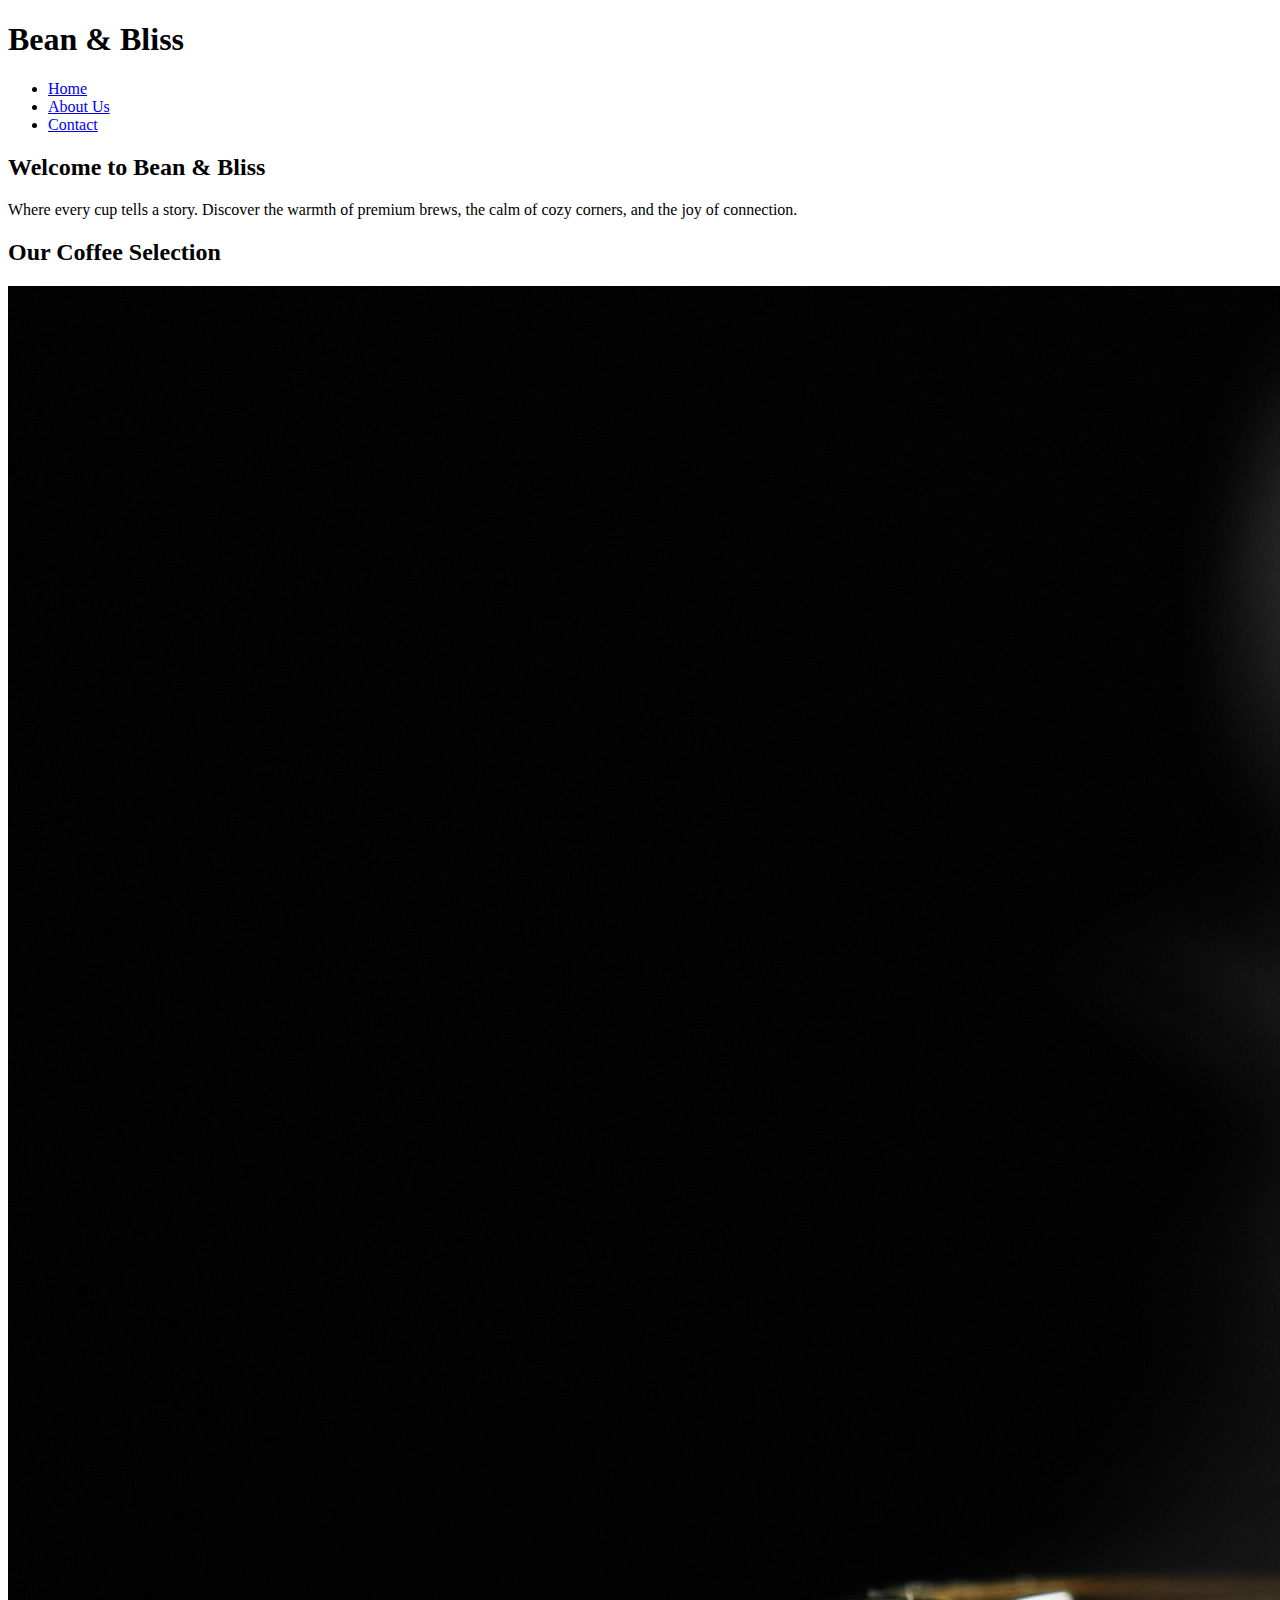
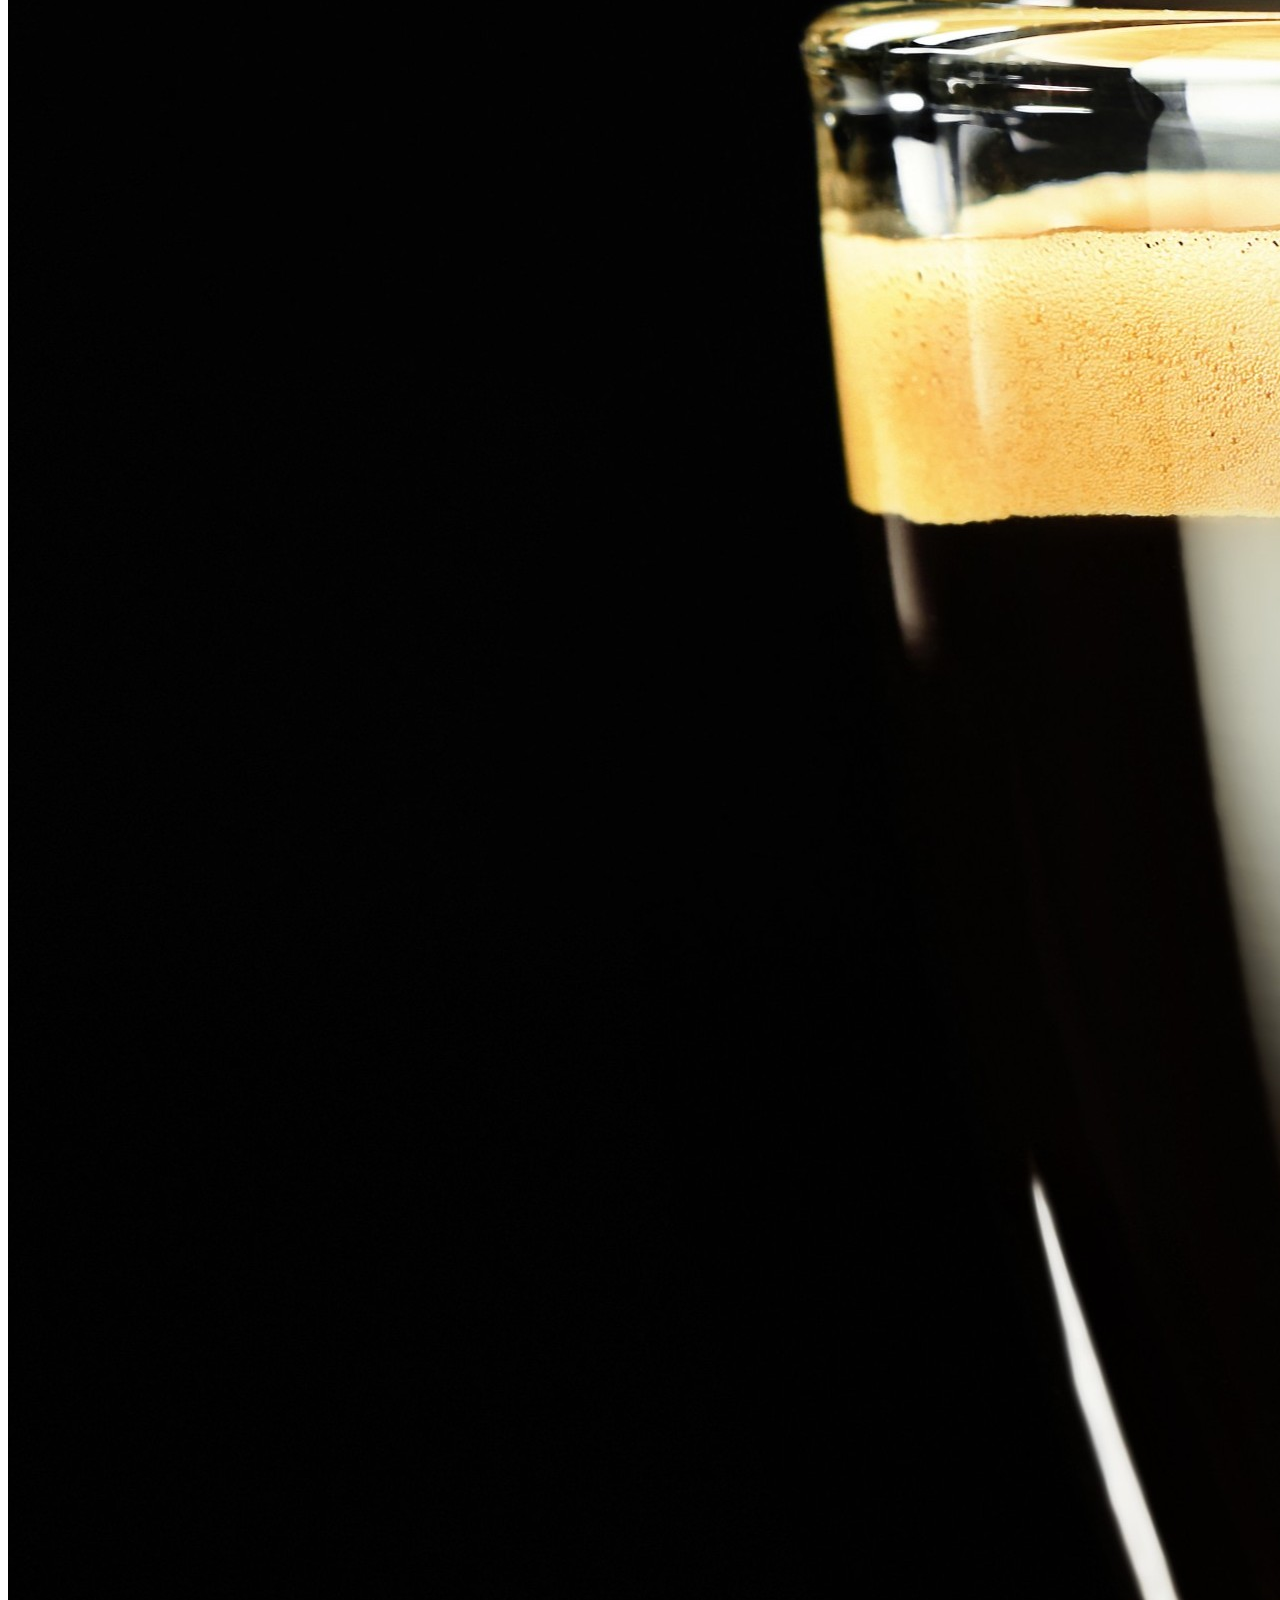
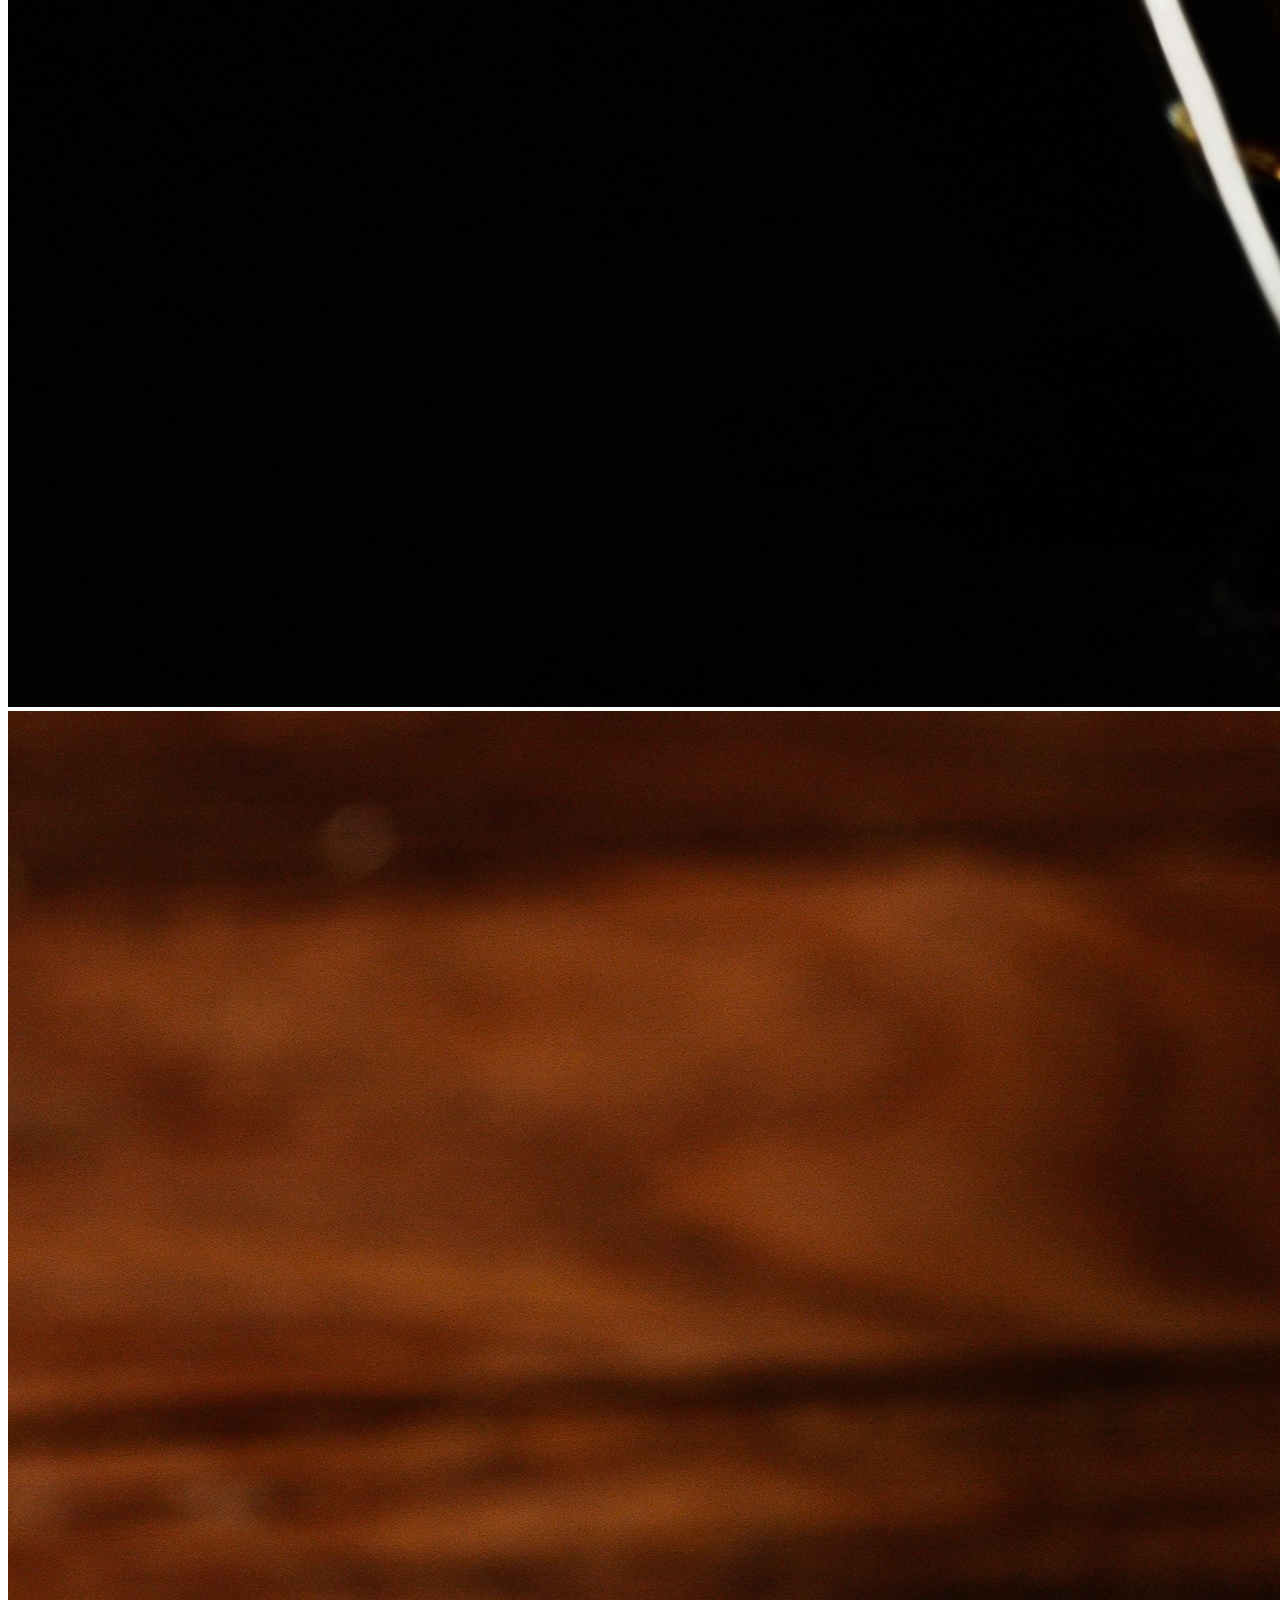
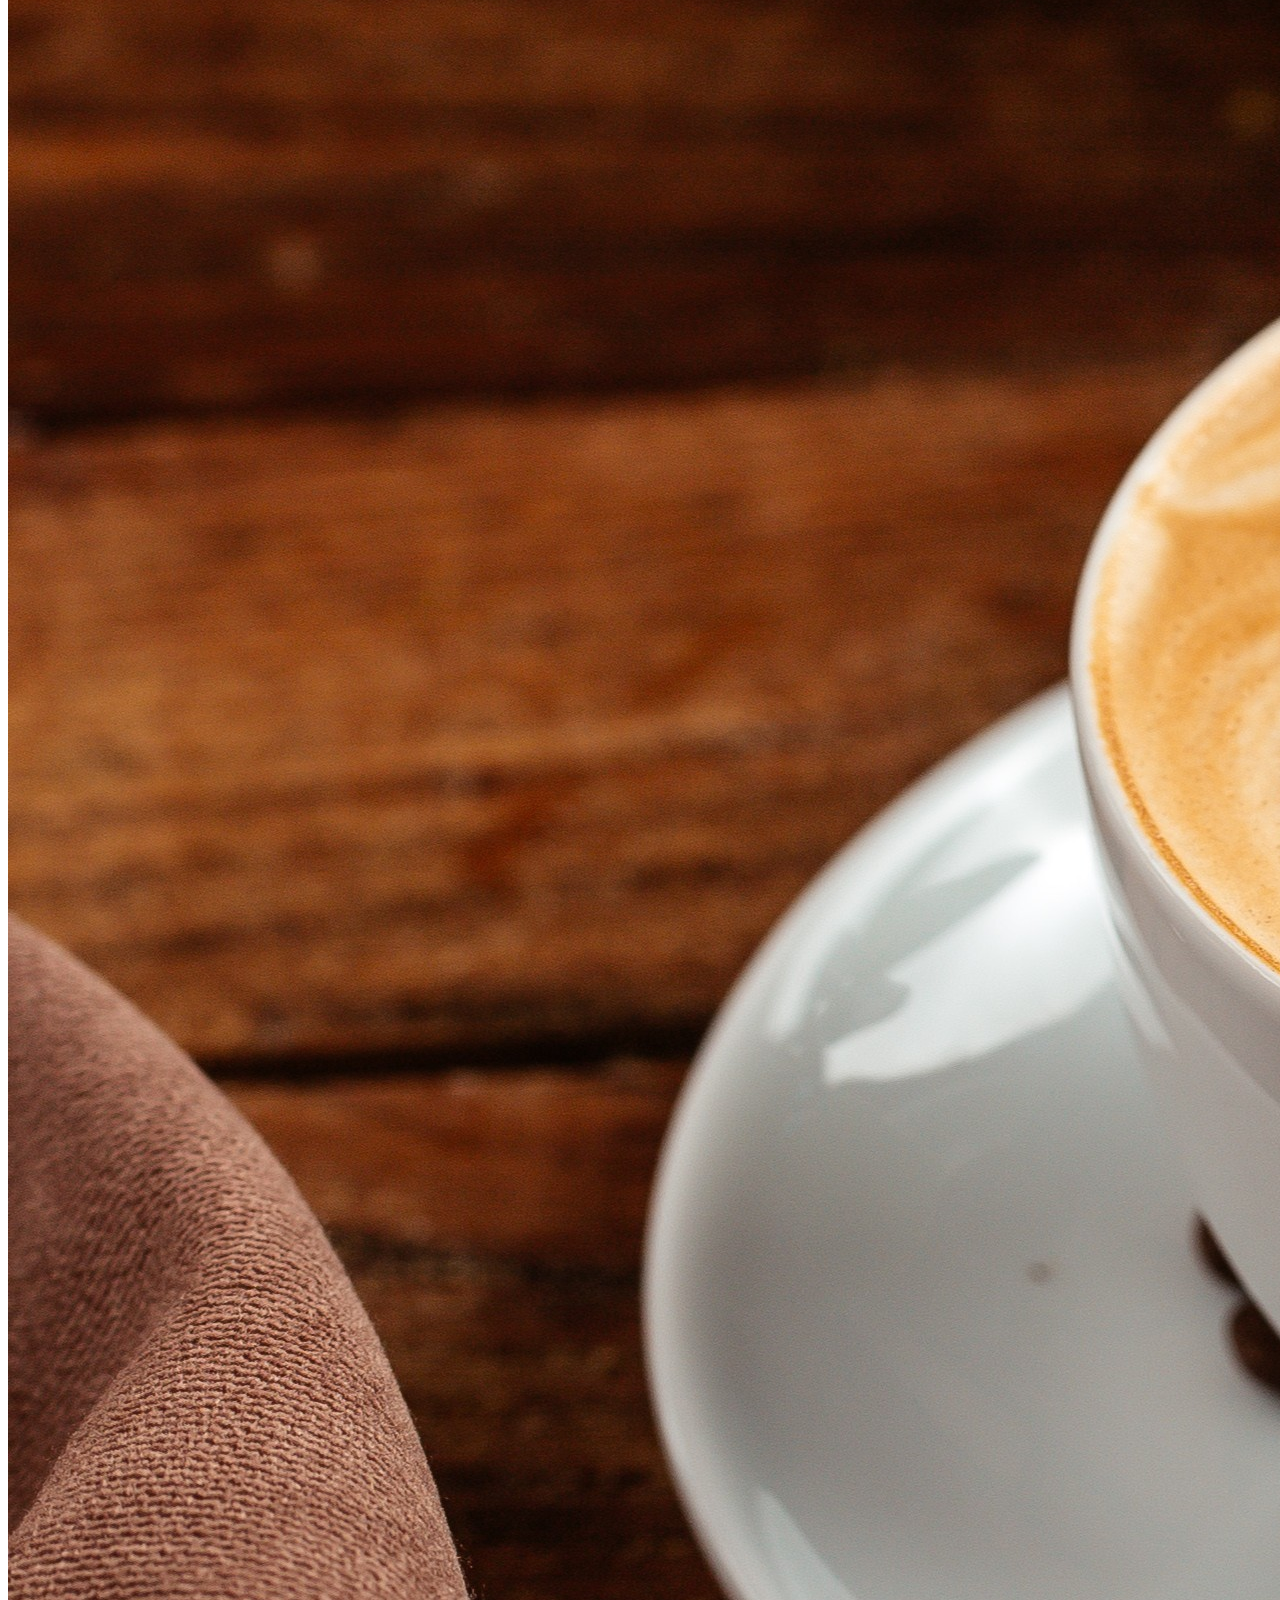
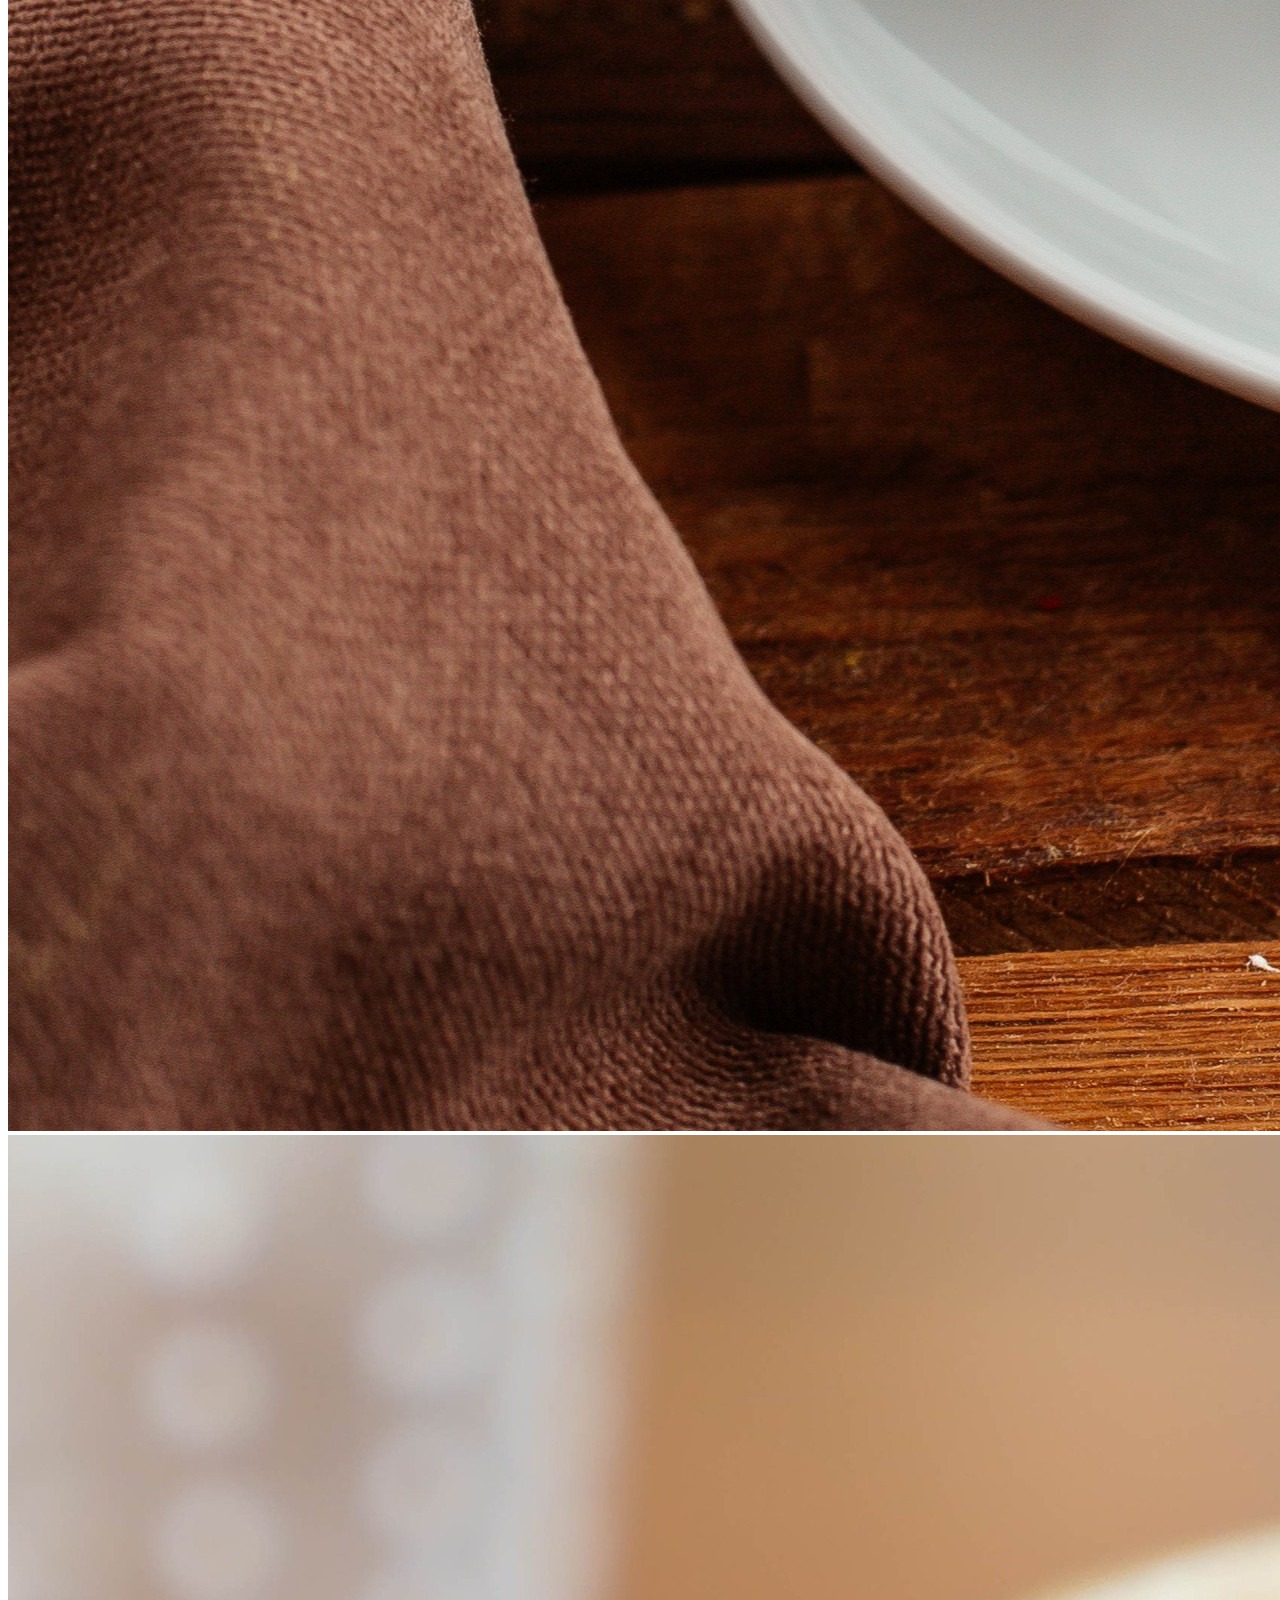
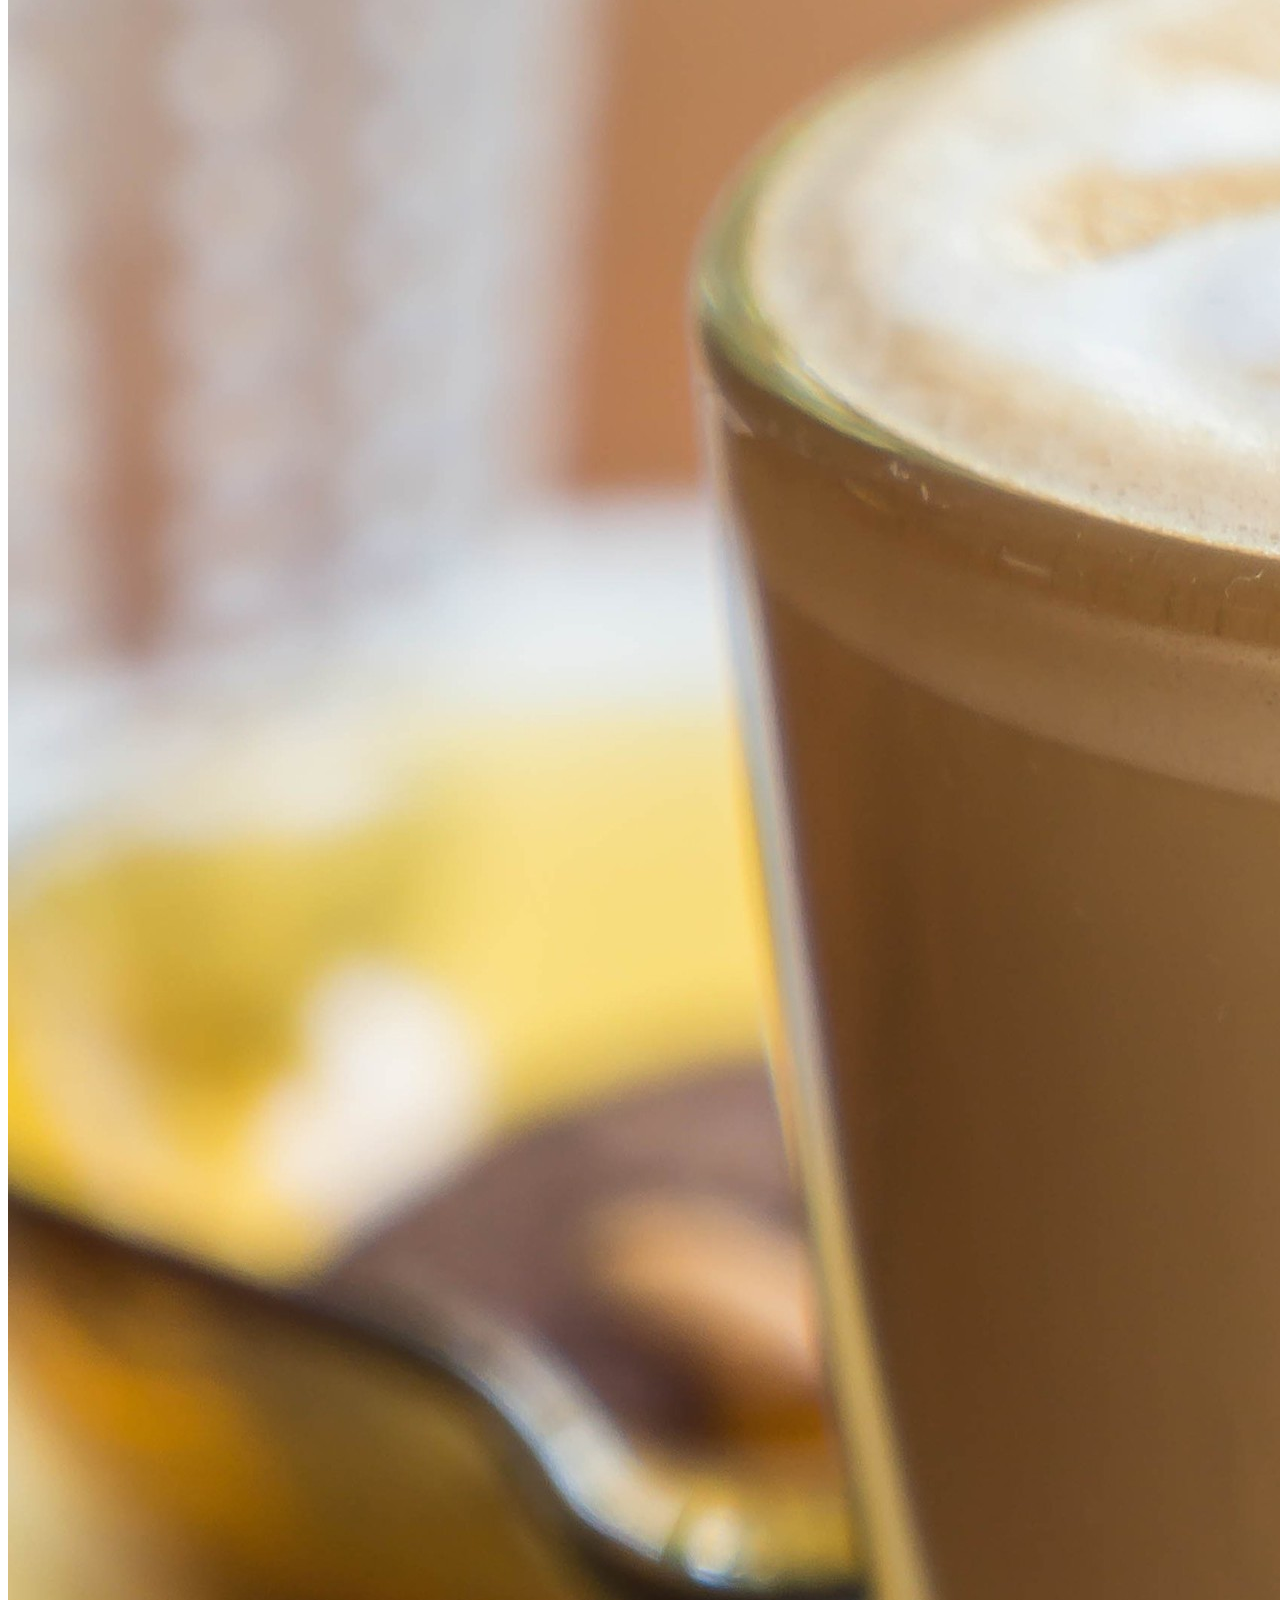
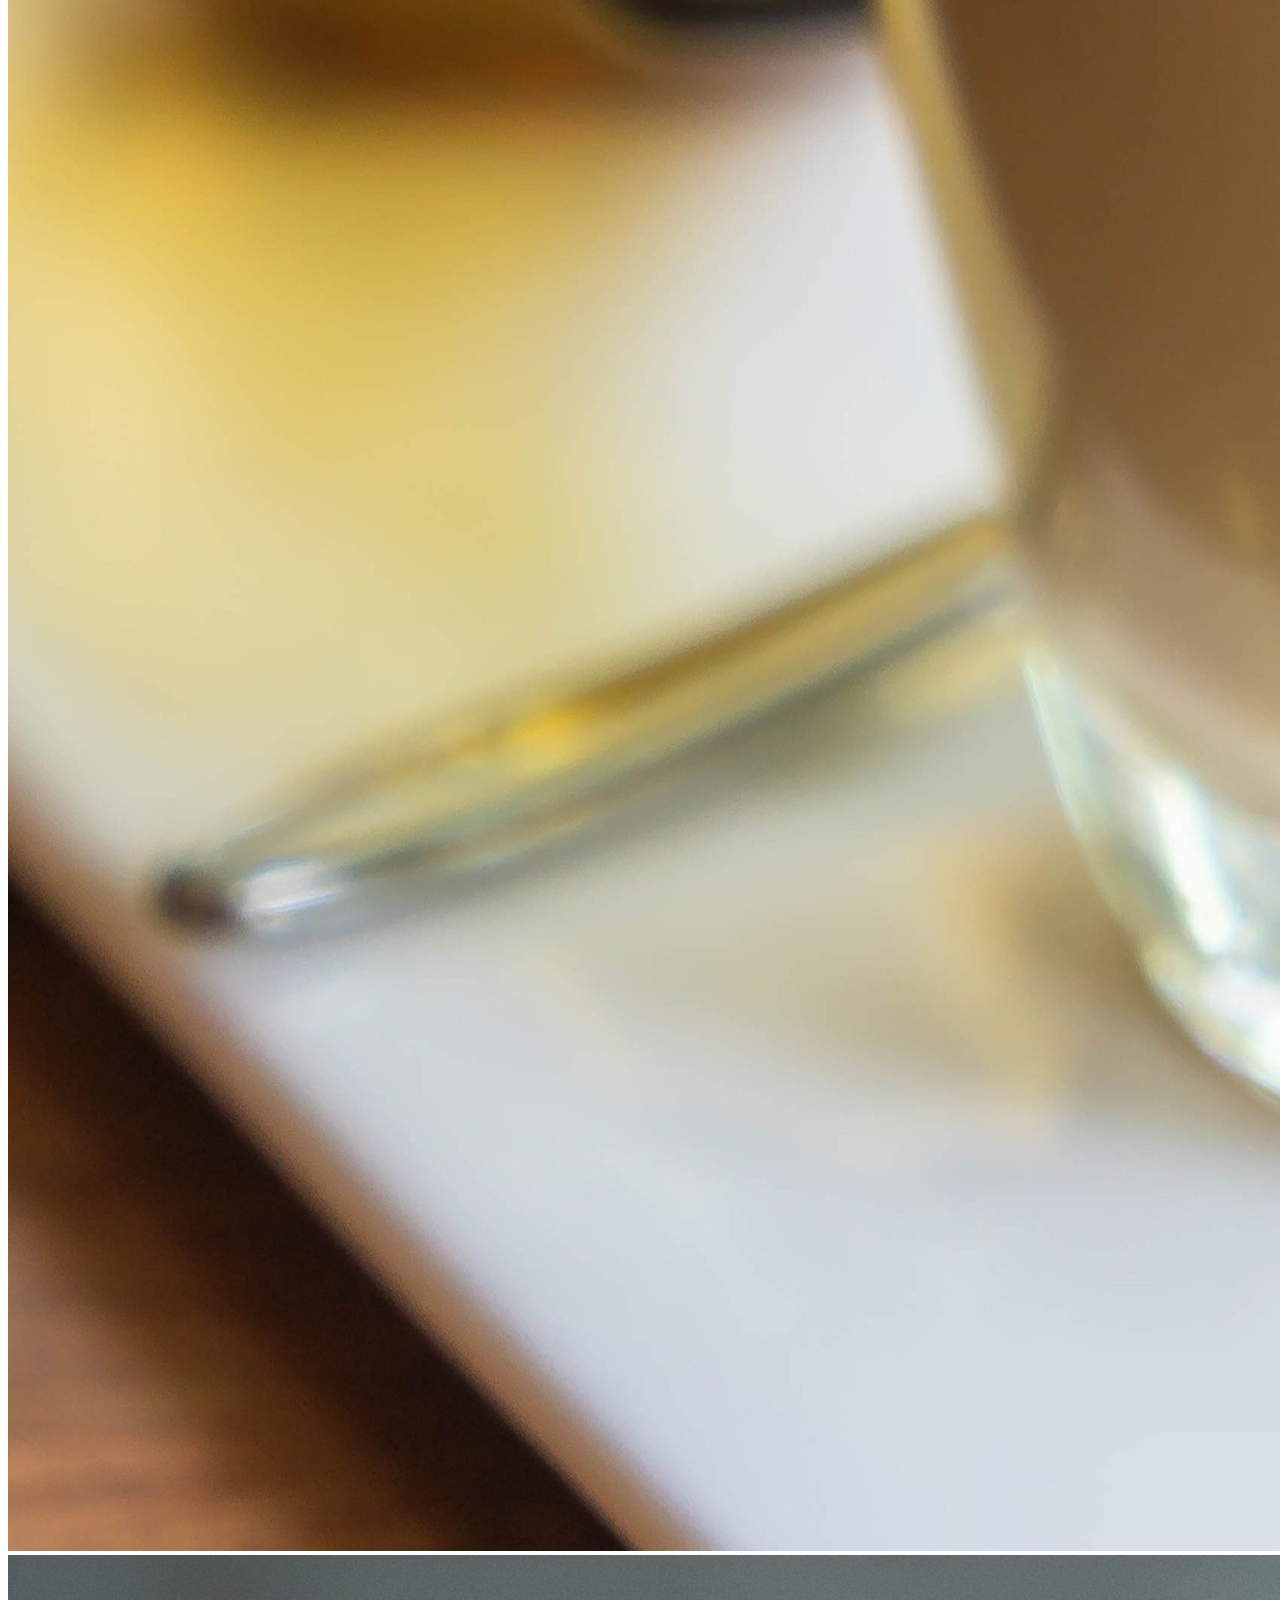
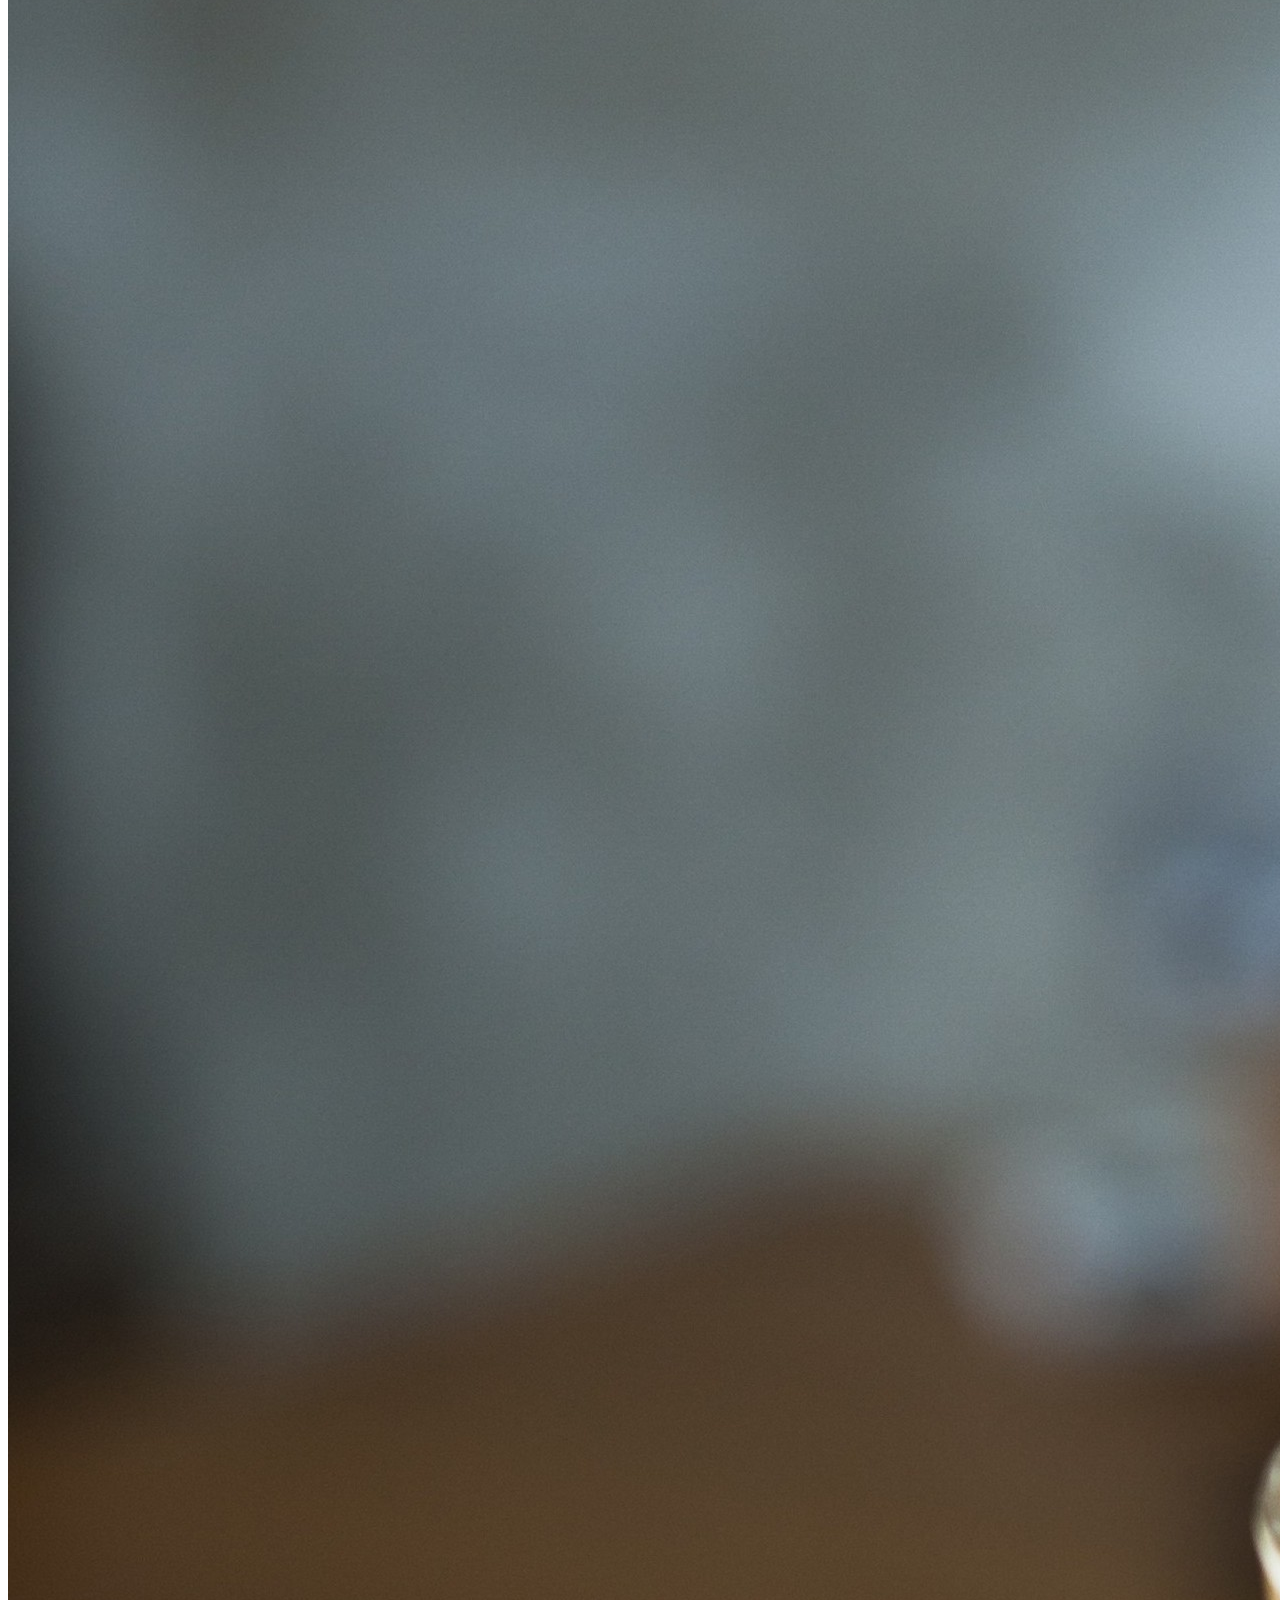
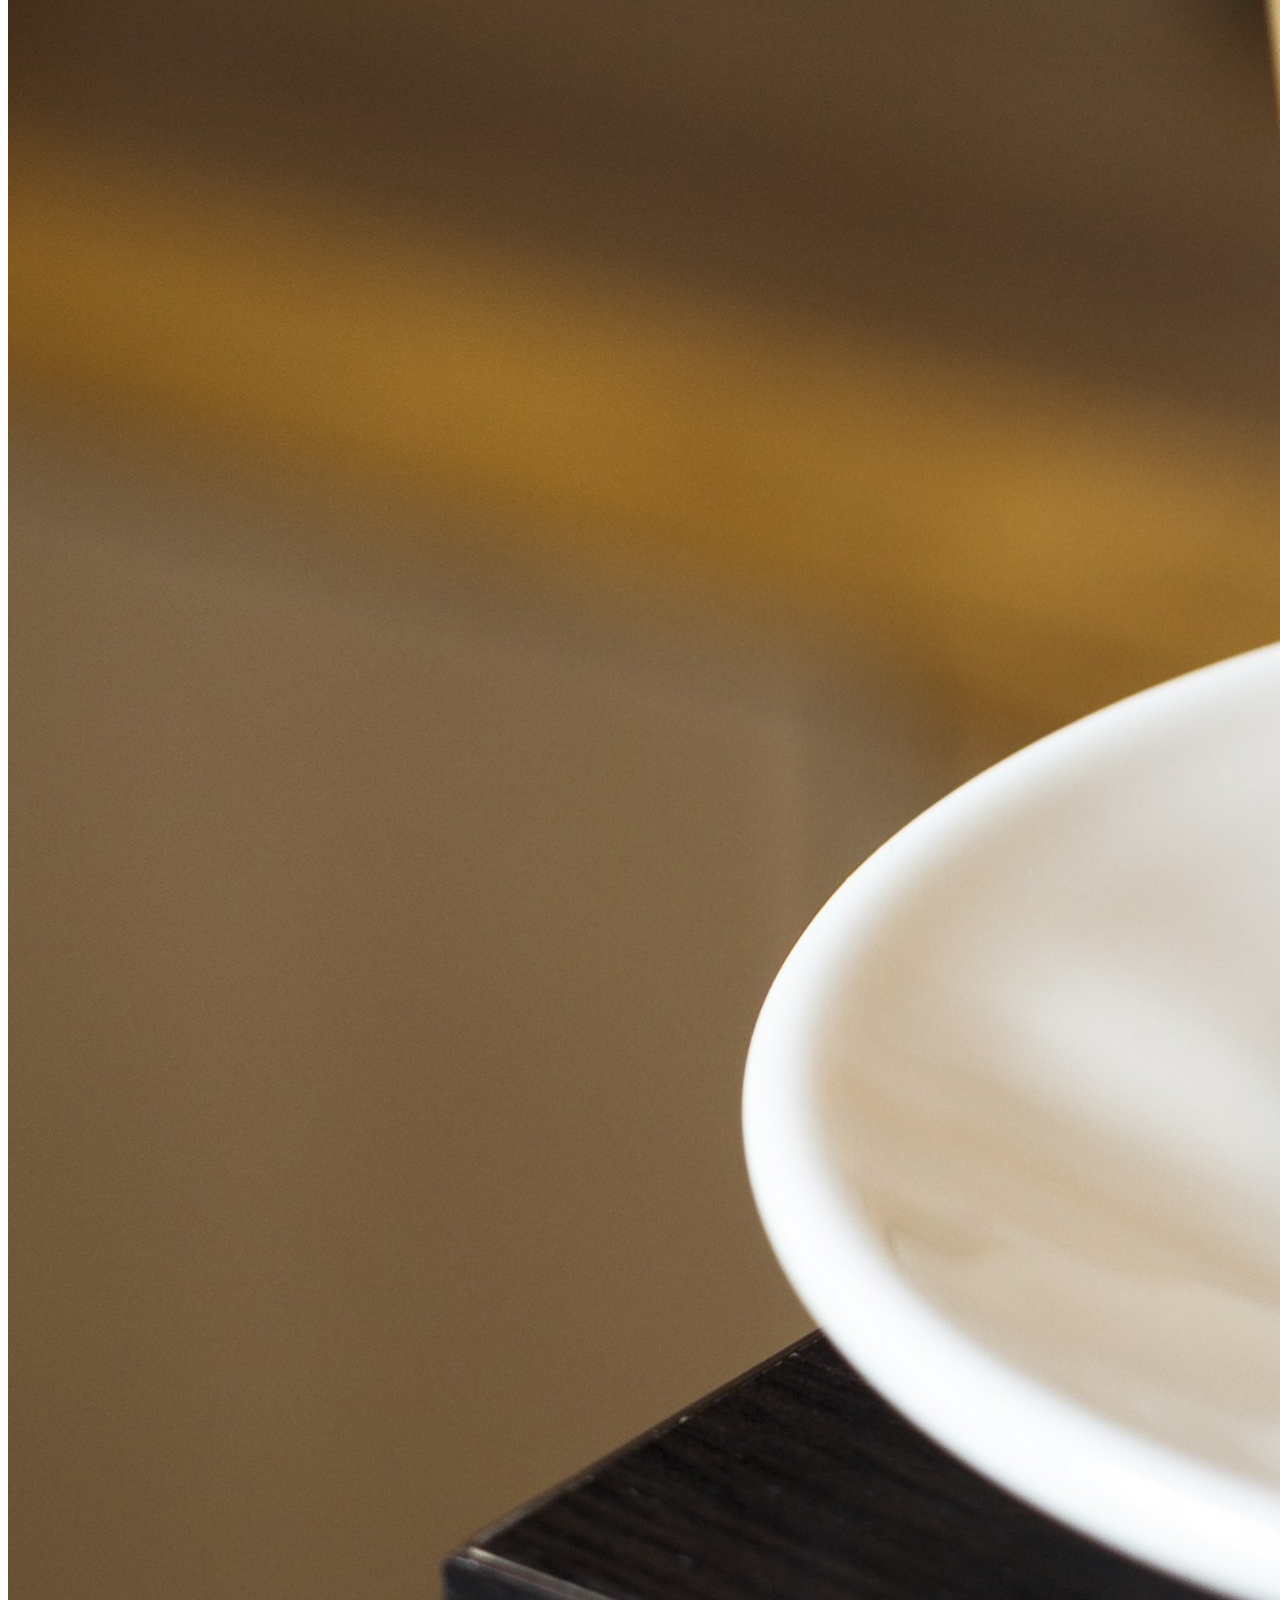
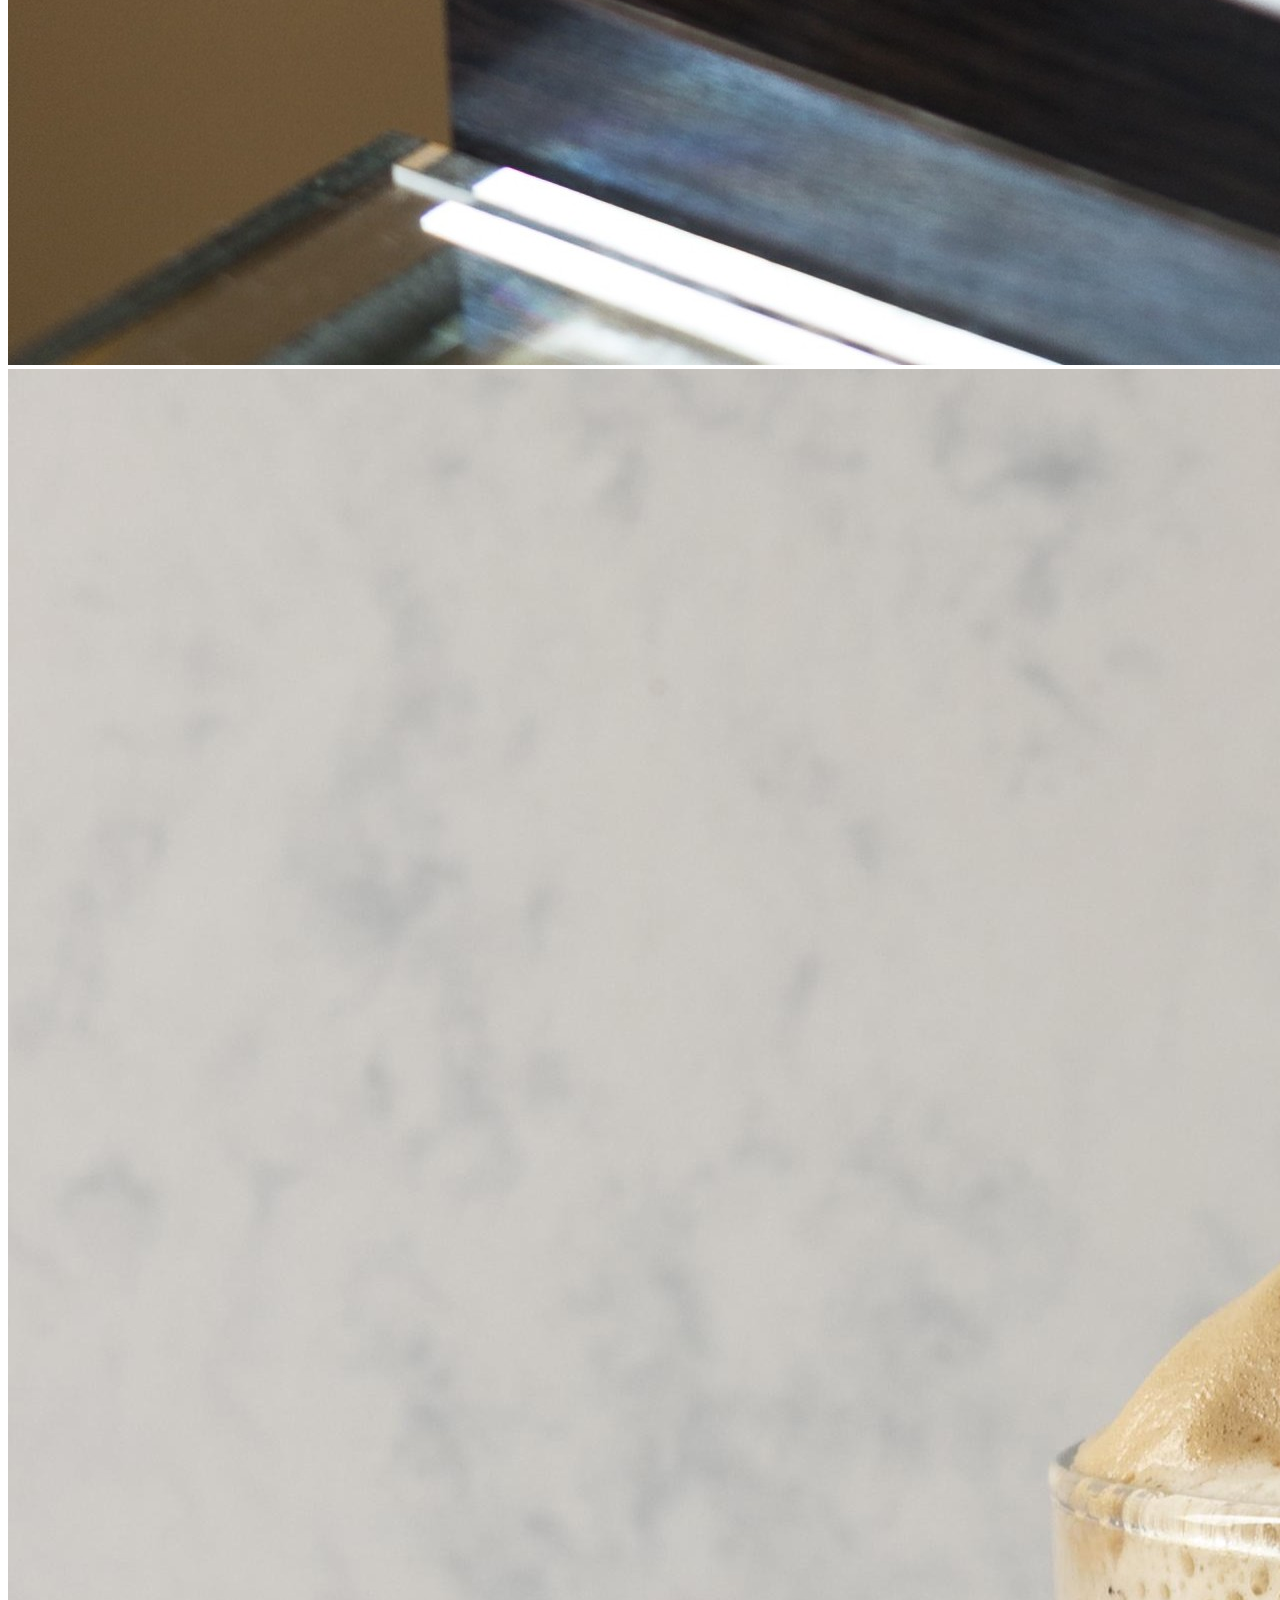
<file: index.html>
<!DOCTYPE html>
<html lang="en">
<head>
<meta charset="UTF-8" />
<meta name="viewport" content="width=device-width, initial-scale=1.0" />
        <meta name="title" content="Best Coffee & Snacks in Chenai – Bean & Bliss">
        <meta name="description" content="Discover Bean & Bliss, your cozy 
        neighborhood café in Chennai.Enjoy handcrafted coffee, fresh bites, and a warm
         ambiance—perfect for every moment.">
         <meta name="author" content="Bean & Bliss">
        <meta name="keywords" content="Coffee shop near me,Freshly brewed coffee,Local café,
        Homemade bakery café,Coffee and pastries">
        <meta property="og:title" content="Best Coffee & Snacks in Chenai – Bean & Bliss">
       <meta property="og:description"  content="Discover Bean & Bliss, your cozy 
        neighborhood café in Chennai.Enjoy handcrafted coffee, fresh bites, and a warm
         ambiance—perfect for every moment.">
<title>Bean & Bliss - Home</title>
<link rel="stylesheet" href="sample.css" />
</head>
<body>

<header>
<h1>Bean & Bliss</h1>
<nav>
<ul>
<li><a href="index.html">Home</a></li>
<li><a href="about.html">About Us</a></li>
<li><a href="contact.html">Contact</a></li>
</ul>
</nav>
</header>

<section id="home">
<h2>Welcome to Bean & Bliss</h2>
<p>Where every cup tells a story. Discover the warmth of premium brews, the calm of cozy corners, and the joy of connection.</p>
</section>

<section id="gallery">
<h2>Our Coffee Selection</h2>
<div class="gallery">
<img src="1.jpg" alt="Espresso">
<img src="2.jpg" alt="Cappuccino">
<img src="3.jpg" alt="Latte">
<img src="4.jpg" alt="Mocha">
<img src="5.jpg" alt="Iced Coffee">
</div>
</section>

<footer>
<p>&copy; 2025 Bean & Bliss | 55 Aroma Street, Tirunelveli, TN 627001 | +91 90256 12345 | beanandbliss@gmail.com</p>
</footer>

</body>
</html>
</file>
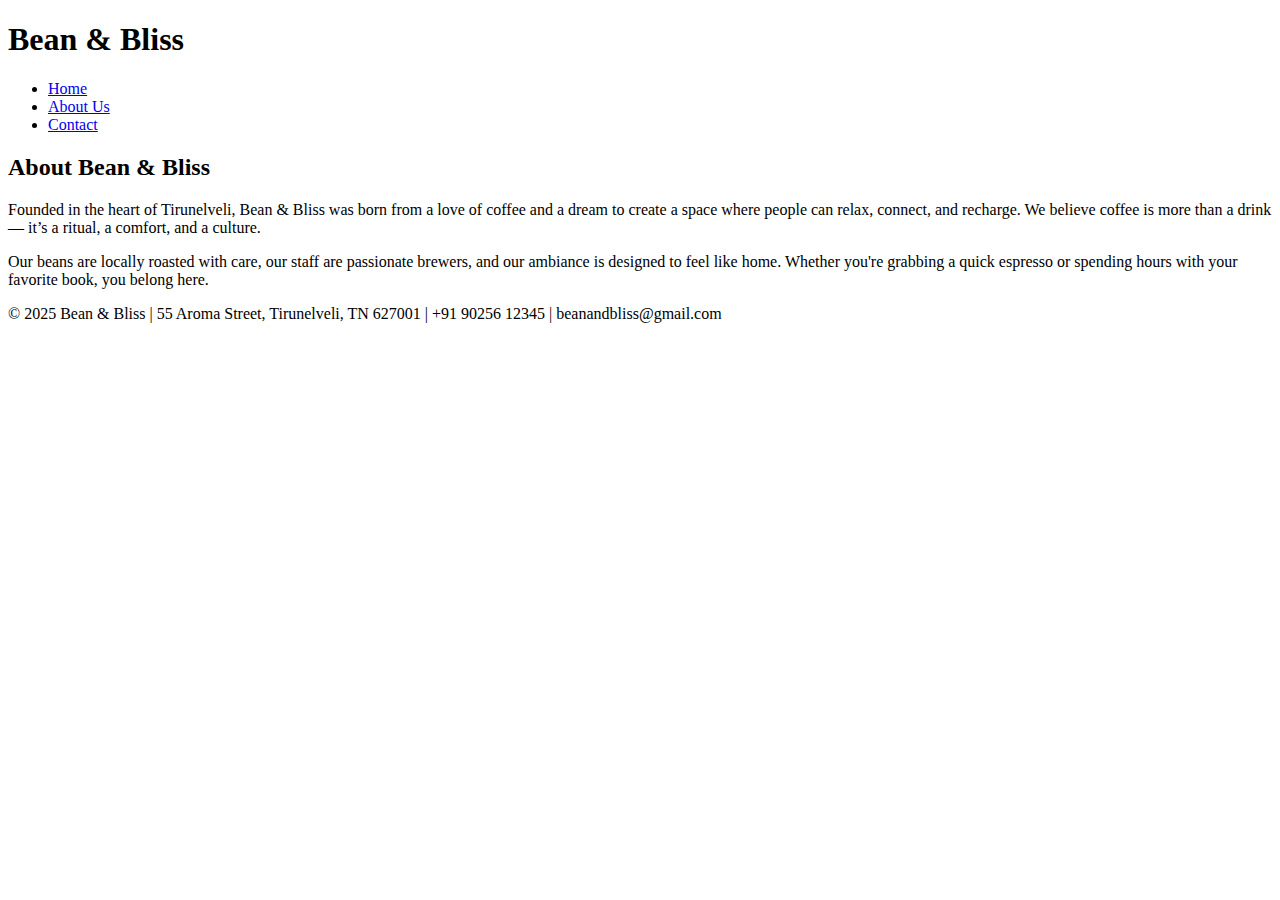
<file: about.hml.html>
<!DOCTYPE html>
<html lang="en">
<head>
<meta charset="UTF-8" />
<meta name="viewport" content="width=device-width, initial-scale=1.0" />
 <meta charset="UTF-8">
       <meta name="viewport" content="width=device-width, initial-scale=1.0">
        <meta name="title" content="About Us – Get to Know Bean & Bliss">
        <meta name="description" content="Get to know Bean & Bliss, where coffee meets community. 
        Discover our journey, values, and the people who make your cup special. ">
         <meta name="author" content="Bean & Bliss">
        <meta name="keywords" content="About Bean & Bliss, Our story café,Coffee shop in Chennai,Local café in Chennai,">
        <meta property="og:title" content="About Us – Get to Know Bean & Bliss">
       <meta property="og:description"  content="Get to know Bean & Bliss, where coffee meets community. 
       Discover our journey, values, and the people who make your cup special. ">
        

<title>About Us - Bean & Bliss</title>
<link rel="stylesheet" href="sample.css" />
</head>
<body>

<header>
<h1>Bean & Bliss</h1>
<nav>
<ul>
<li><a href="index.html">Home</a></li>
<li><a href="about.html">About Us</a></li>
<li><a href="contact.html">Contact</a></li>
</ul>
</nav>
</header>

<section>
<h2>About Bean & Bliss</h2>
<p>Founded in the heart of Tirunelveli, Bean & Bliss was born from a love of coffee and a dream to create a space where people can relax, connect, and recharge. We believe coffee is more than a drink — it’s a ritual, a comfort, and a culture.</p>
<p>Our beans are locally roasted with care, our staff are passionate brewers, and our ambiance is designed to feel like home. Whether you're grabbing a quick espresso or spending hours with your favorite book, you belong here.</p>
</section>

<footer>
<p>&copy; 2025 Bean & Bliss | 55 Aroma Street, Tirunelveli, TN 627001 | +91 90256 12345 | beanandbliss@gmail.com</p>
</footer>

</body>
</html>
</file>
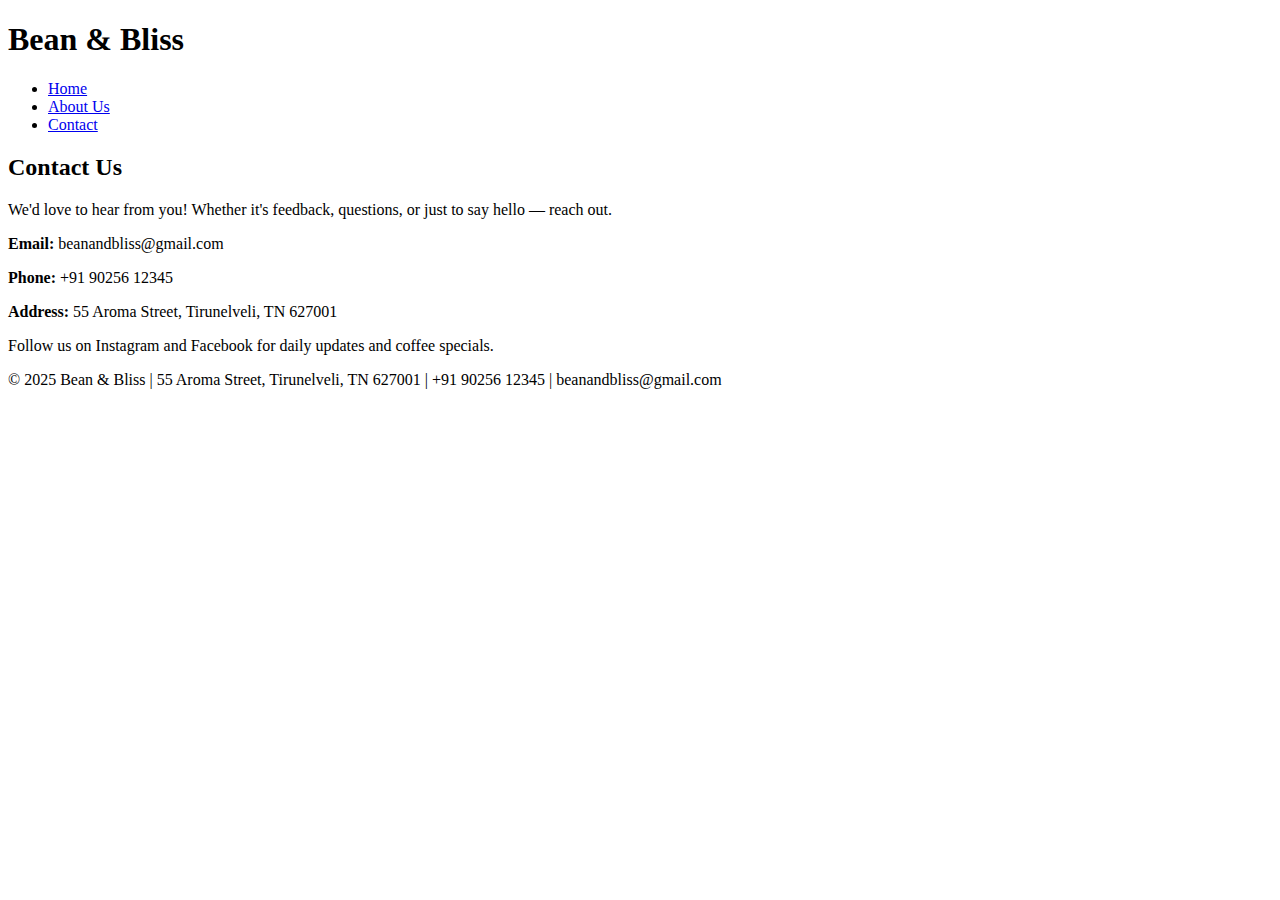
<file: content.html>
<!DOCTYPE html>
<html lang="en">
<head>
 <meta charset="UTF-8">
       <meta name="viewport" content="width=device-width, initial-scale=1.0">
        <meta name="title" content="Contact Us – Bean & Bliss, Chennai">
        <meta name="description" content="Reach out to Bean & Bliss in Chennai—call,
         email, or drop by. We’re happy to answer your questions or help you plan your visit.">
        <meta name="keywords" content="Contact Bean & Bliss,Visit our café,Café opening hours,Café directions">
        <meta property="og:title" content="Contact Us – Bean & Bliss, Chennai">
       <meta property="og:description"  content="Reach out to Bean & Blissin Chennai—call,
         email, or drop by. We’re happy to answer your questions or help you plan your visit.">
<title>Contact - Bean & Bliss</title>
<link rel="stylesheet" href="sample.css" />
</head>
<body>

<header>
<h1>Bean & Bliss</h1>
<nav>
<ul>
<li><a href="index.html">Home</a></li>
<li><a href="about.html">About Us</a></li>
<li><a href="contact.html">Contact</a></li>
</ul>
</nav>
</header>

<section>
<h2>Contact Us</h2>
<p>We'd love to hear from you! Whether it's feedback, questions, or just to say hello — reach out.</p>

<p><strong>Email:</strong> beanandbliss@gmail.com</p>
<p><strong>Phone:</strong> +91 90256 12345</p>
<p><strong>Address:</strong> 55 Aroma Street, Tirunelveli, TN 627001</p>

<p>Follow us on Instagram and Facebook for daily updates and coffee specials.</p>
</section>

<footer>
<p>&copy; 2025 Bean & Bliss | 55 Aroma Street, Tirunelveli, TN 627001 | +91 90256 12345 | beanandbliss@gmail.com</p>
</footer>

</body>
</html>
</file>
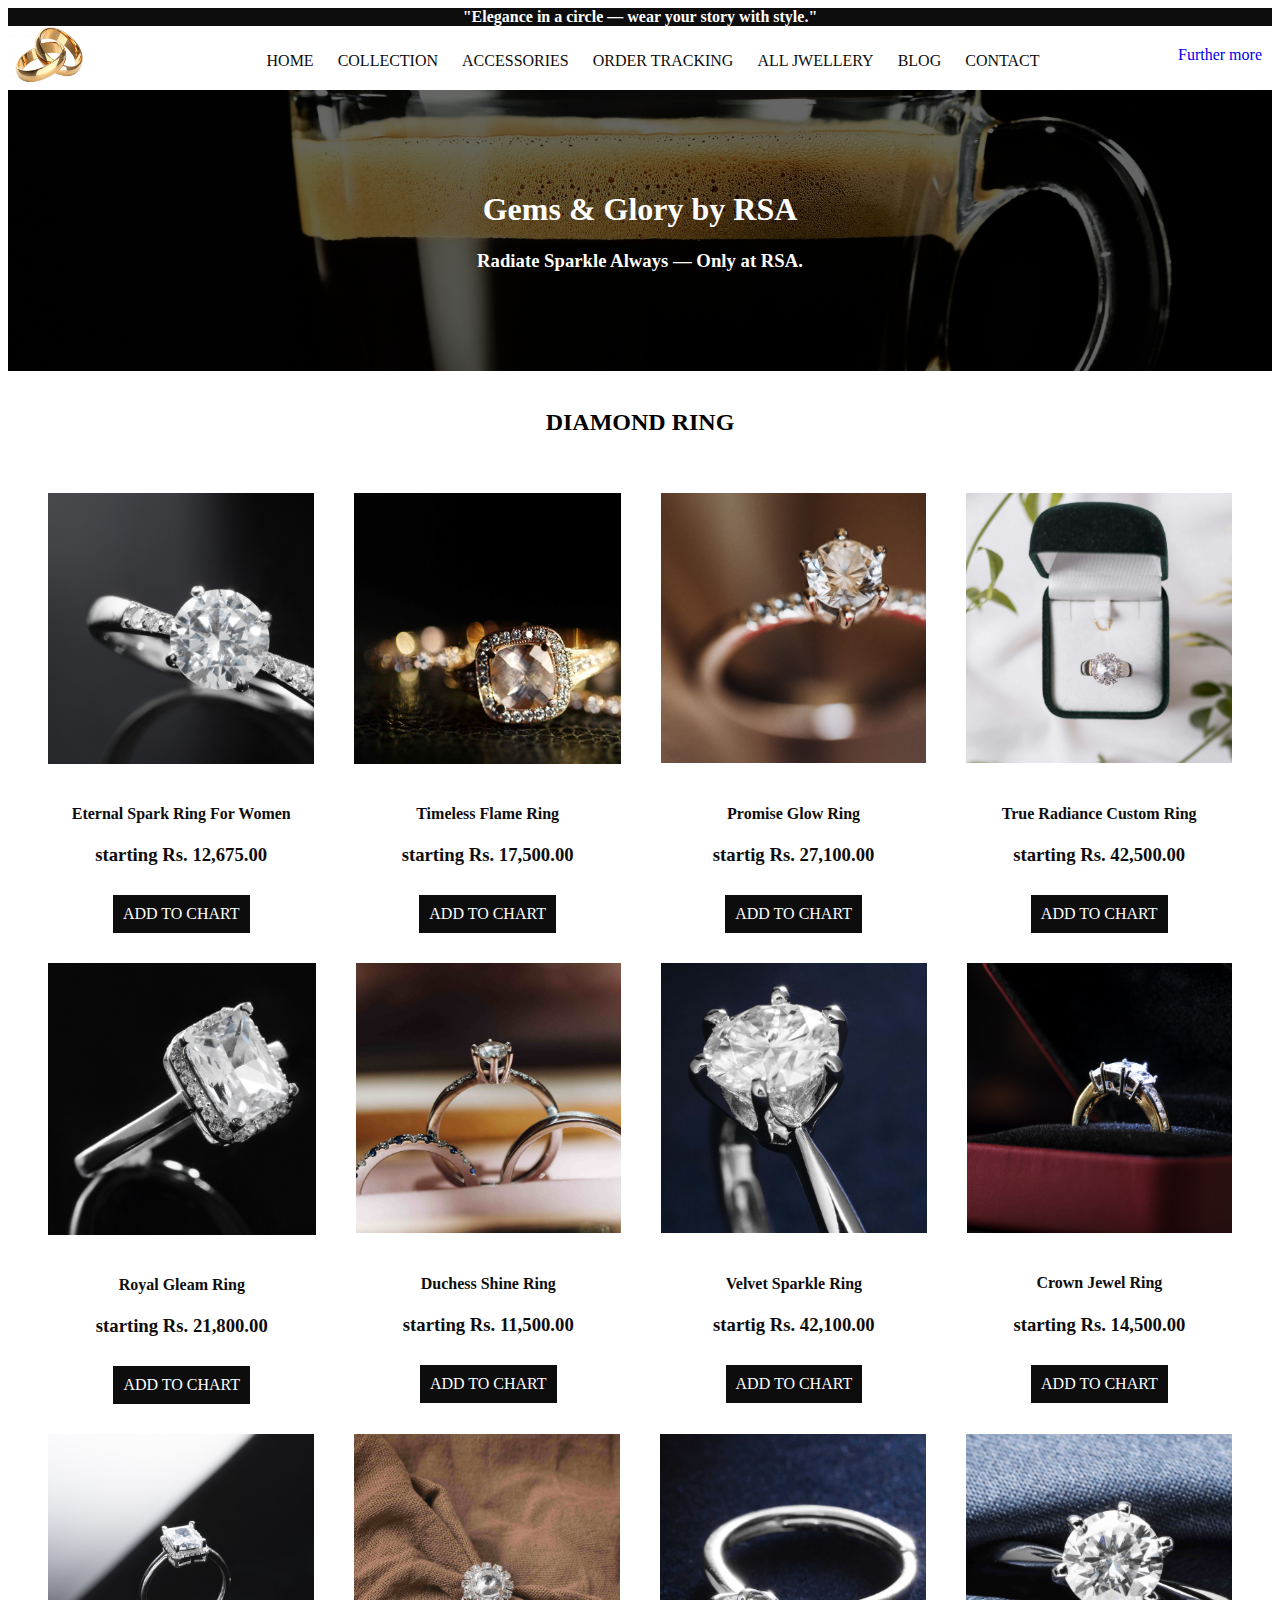
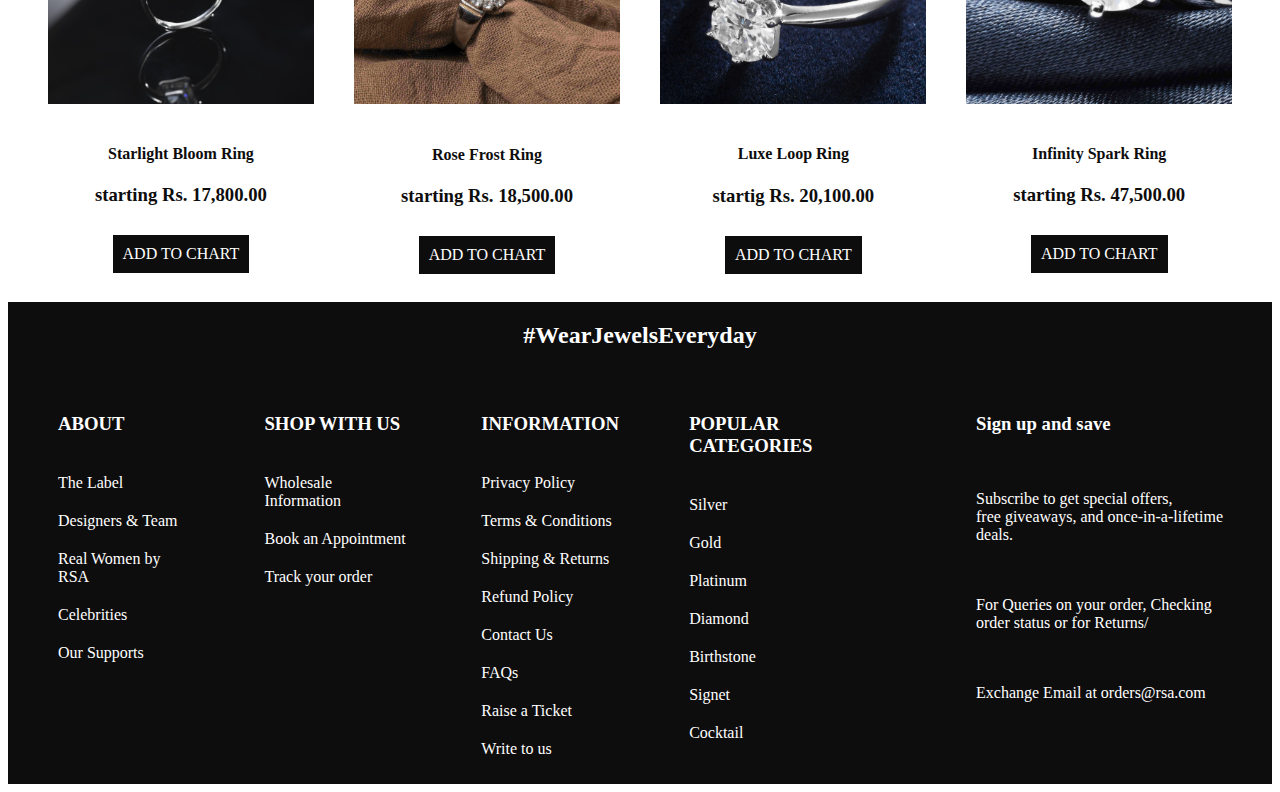
<file: diamond-ring.html>
<!DOCTYPE html>
 <html lang="en">
    <head>
       <meta charset="UTF-8">
        <meta name="viewport" content="width-device-width,initial-scale=1">
        <meta name="title" content="Diamond Ring Store-Exclusive Designs">
        <meta name="description" content="Explore our exclusive ring collections in diamond crafted with care for everyday elegance and special memories. 
        Fast delivery and safe checkout guaranteed!">
        <meta name="keywords" content="Diamond ring collections,Real diamond rings,Trending ring designs,Rings with fast shipping">
       <meta property="og:title"  content="Diamond Ring Store-Exclusive Designs">
       <meta property="og:description" content="Explore our exclusive ring collections in diamond crafted with care for everyday elegance and special memories. 
        Fast delivery and safe checkout guaranteed!">

<title>Diamond ring</title>
    <link rel="stylesheet" href="./sample.css">
 <script>
  const canonicalUrl = window.location.origin + window.location.pathname;
  const link = document.createElement('link');
  link.setAttribute('rel', 'canonical');
  link.setAttribute('href', canonicalUrl);
  document.head.appendChild(link);
</script>
   </head>
   <body>    
<center>
        <h4 style="color: rgb(255, 255, 255);
                background-color: rgb(14, 13, 13);margin:0px;">"Elegance in a circle — wear your story with style."</h4></center>
        <div class="a">
            <div class="nas">
                <a href="index.html" class="c"><img src="logo.jpg" alt="log" width="80" height="60"></a>
            </div>
          <div class="nav">
            <ul>
                <li class="b"><a href="index.html" class="c">HOME</a></li>
                <li class="b"><a href="page-first.html" class="c">COLLECTION</a></li>
                <li class="b"><a href="index.html" class="c">ACCESSORIES</a></li>
                <li class="b"><a href="index.html" class="c">ORDER TRACKING</a></li> 
                <li class="b"><a href="index.html" class="c">ALL JWELLERY</a></li>  
                <li class="b"><a href="index.html" class="c">BLOG</a></li>
                <li class="b"><a href="index.html" class="c">CONTACT</a></li>
            </ul>
          </div>
         <div class="nac">
            <a href="index.html" style="text-decoration: none;">Further more</a>
        </div>
        </div>
        <div class="banner">
            <h1>Gems & Glory by RSA</h1>
                <h3>Radiate Sparkle Always — Only at RSA.</h3></div>
            <br>
             <center><h2>DIAMOND RING</h2></center><br>


             <div class="flex">

                <div class="grid">
    <div class="flex">
             <div  class="gr"><img src="d1.jpg" alt="Eternal Spark Ring For Women" width="100%" height="100%"></div>
             <div class="fl"><center><h4>Eternal Spark Ring For Women</h4><h3>starting Rs. 12,675.00</h3></center></div>
                           <div><center><a href="index.html" class="viewall">ADD TO CHART</a></center></div>

    </div>
    <div class="flex">
         <div  class="gr"><img src="d2.jpg" alt="Timeless Flame Ring" width="100%" height="100%"></div>
             <div class="fl"><center><h4>Timeless Flame Ring</h4><h3>starting Rs. 17,500.00</h3></center></div>
                           <div><center><a href="index.html" class="viewall">ADD TO CHART</a></center></div>

    </div>
     <div class="flex"> 
         <div class="gr"><img src="d3.jpg" alt="Promise Glow Ring" width=100% height="100%"></div>
             <div class="fl"><center><h4>Promise Glow Ring</h4><h3>startig Rs. 27,100.00</h3></center></div>
                           <div><center><a href="index.html" class="viewall">ADD TO CHART</a></center></div>

    </div>
    <div class="flex">
    <div  class="gr"><img src="d4.jpg" alt="True Radiance Custom Ring" width="100%" height="100%"></div>
             <div class="fl"><center><h4>True Radiance Custom Ring</h4><h3>starting Rs. 42,500.00</h3></center></div>
                           <div><center><a href="index.html" class="viewall">ADD TO CHART</a></center></div>

    </div>
</div>

<div class="grid">
    <div class="flex">
             <div  class="gr"><img src="d5.jpg" alt="Royal Gleam Ring" width="100%" height="100%"></div>
             <div class="fl"><center><h4>Royal Gleam Ring</h4><h3>starting Rs. 21,800.00</h3></center></div>
                           <div><center><a href="index.html" class="viewall">ADD TO CHART</a></center></div>

    </div>
    <div class="flex">
         <div  class="gr"><img src="d6.jpg" alt="Duchess Shine Ring" width="100%" height="100%"></div>
             <div class="fl"><center><h4>Duchess Shine Ring</h4><h3>starting Rs. 11,500.00</h3></center></div>
                           <div><center><a href="index.html" class="viewall">ADD TO CHART</a></center></div>

    </div>
     <div class="flex">
         <div class="gr"><img src="d7.jpg" alt="Velvet Sparkle Ring" width=100% height="100%"></div>
             <div class="fl"><center><h4>Velvet Sparkle Ring</h4><h3>startig Rs. 42,100.00</h3></center></div>
                           <div><center><a href="index.html" class="viewall">ADD TO CHART</a></center></div>

    </div>
    <div class="flex">
    <div  class="gr"><img src="d8.jpg" alt="Crown Jewel Ring" width="100%" height="100%"></div>
             <div class="fl"><center><h4>Crown Jewel Ring</h4><h3>starting Rs. 14,500.00</h3></center></div>
                           <div><center><a href="index.html" class="viewall">ADD TO CHART</a></center></div>

    </div>
</div>

<div class="grid">
    <div class="flex">
             <div  class="gr"><img src="d9.jpg" alt="Starlight Bloom Ring" width="100%" height="100%"></div>
             <div class="fl"><center><h4>Starlight Bloom Ring</h4><h3>starting Rs. 17,800.00</h3></center></div>
                           <div><center><a href="index.html" class="viewall">ADD TO CHART</a></center></div>

    </div>
    <div class="flex">
         <div  class="gr"><img src="d10.jpg" alt="Rose Frost Ring" width="100%" height="100%"></div>
             <div class="fl"><center><h4>Rose Frost Ring</h4><h3>starting Rs. 18,500.00</h3></center></div>
                           <div><center><a href="index.html" class="viewall">ADD TO CHART</a></center></div>

    </div>
     <div class="flex">
         <div class="gr"><img src="d11.jpg" alt="Luxe Loop Ring" width=100% height="100%"></div>
             <div class="fl"><center><h4>Luxe Loop Ring</h4><h3>startig Rs. 20,100.00</h3></center></div>
                           <div><center><a href="index.html" class="viewall">ADD TO CHART</a></center></div>

    </div>
    <div class="flex">
    <div  class="gr"><img src="d12.jpg" alt=" Infinity Spark Ring" width="100%" height="100%"></div>
             <div class="fl"><center><h4>Infinity Spark Ring</h4><h3>starting Rs. 47,500.00</h3></center></div>
                           <div><center><a href="index.html" class="viewall">ADD TO CHART</a></center></div>

    </div>
</div>
        </div>
        <br>
        <div class="footer">
          <div class="footer1">
            <center><h2 style="color:rgb(255, 255, 255);">#WearJewelsEveryday</h2></center>
          </div>
          <div class="footer2">
                <div class="footer21">
                    <ul>
                            <li class="footer211"><h3>ABOUT</h3></li>
                            <li class="footer211"><a href="index.html" class="footer212">The Label</a></li>
                            <li class="footer211"><a href="index.html" class="footer212">Designers & Team</a></li>
                            <li class="footer211"><a href="index.html"class="footer212">Real Women by RSA</a></li>
                            <li class="footer211"><a href="index.html"class="footer212">Celebrities</a></li>
                            <li class="footer211"><a href="index.html"class="footer212">Our Supports</a></li>
                          </ul>
                    </div>
                    <div class="footer21">
                    <ul>
                            <li class="footer211"><h3>SHOP WITH US</h3></li>
                            <li class="footer211"><a href="index.html" class="footer212">Wholesale Information</a></li>
                            <li class="footer211"><a href="index.html" class="footer212">Book an Appointment</a></li>
                            <li class="footer211"><a href="index.html" class="footer212">Track your order</a></li>
                          </ul>
                    </div>
                    <div class="footer21">
                    <ul>
                            <li class="footer211"><h3>INFORMATION</h3></li>
                            <li class="footer211"><a href="index.html"class="footer212">Privacy Policy</a></li>
                            <li class="footer211"><a href="index.html"class="footer212">Terms & Conditions</a></li>
                            <li class="footer211"><a href="index.html"class="footer212">Shipping & Returns</a></li>
                            <li class="footer211"><a href="index.html"class="footer212">Refund Policy</a></li>
                            <li class="footer211"><a href="index.html"class="footer212">Contact Us</a></li>
                            <li class="footer211"><a href="index.html"class="footer212">FAQs</a></li>
                            <li class="footer211"><a href="index.html"class="footer212">Raise a Ticket</a></li>
                            <li class="footer211"><a href="index.html"class="footer212">Write to us</a></li>
                          </ul>
                    </div>
                    <div class="footer21">
                    <ul>
                            <li class="footer211" ><h3>POPULAR CATEGORIES</h3></li>
                            <li class="footer211"><a href="silver-ring.html"class="footer212">Silver</a></li>
                            <li class="footer211"><a href="gold-ring.html"class="footer212">Gold</a></li>
                            <li class="footer211"><a href="index.html"class="footer212">Platinum</a></li>
                            <li class="footer211"><a href="diamond-ring.html"class="footer212">Diamond</a></li>
                            <li class="footer211"><a href="index.html"class="footer212">Birthstone</a></li>
                            <li class="footer211"><a href="index.html"class="footer212">Signet</a></li>
                            <li class="footer211"><a href="index.html"class="footer212">Cocktail</a></li>
                          </ul>
                    </div>
                           <div class="footer21">
                    <ul>
                            <li class="footer211" ><h3>Sign up and save</h3></li>
                            <li class="footer211"><p class="footer212">Subscribe to get special offers, <br>free giveaways, and once-in-a-lifetime deals.</p></li>
                            <li class="footer211"><p class="footer212">For Queries on your order, Checking <br>order status or for Returns/</p></li>
                            <li class="footer211"><p class="footer212">Exchange Email at orders@rsa.com</p></li>
                          </ul>
                    </div>
                </div>
</div>
 </div>
</div>
</body>
</html>
</file>
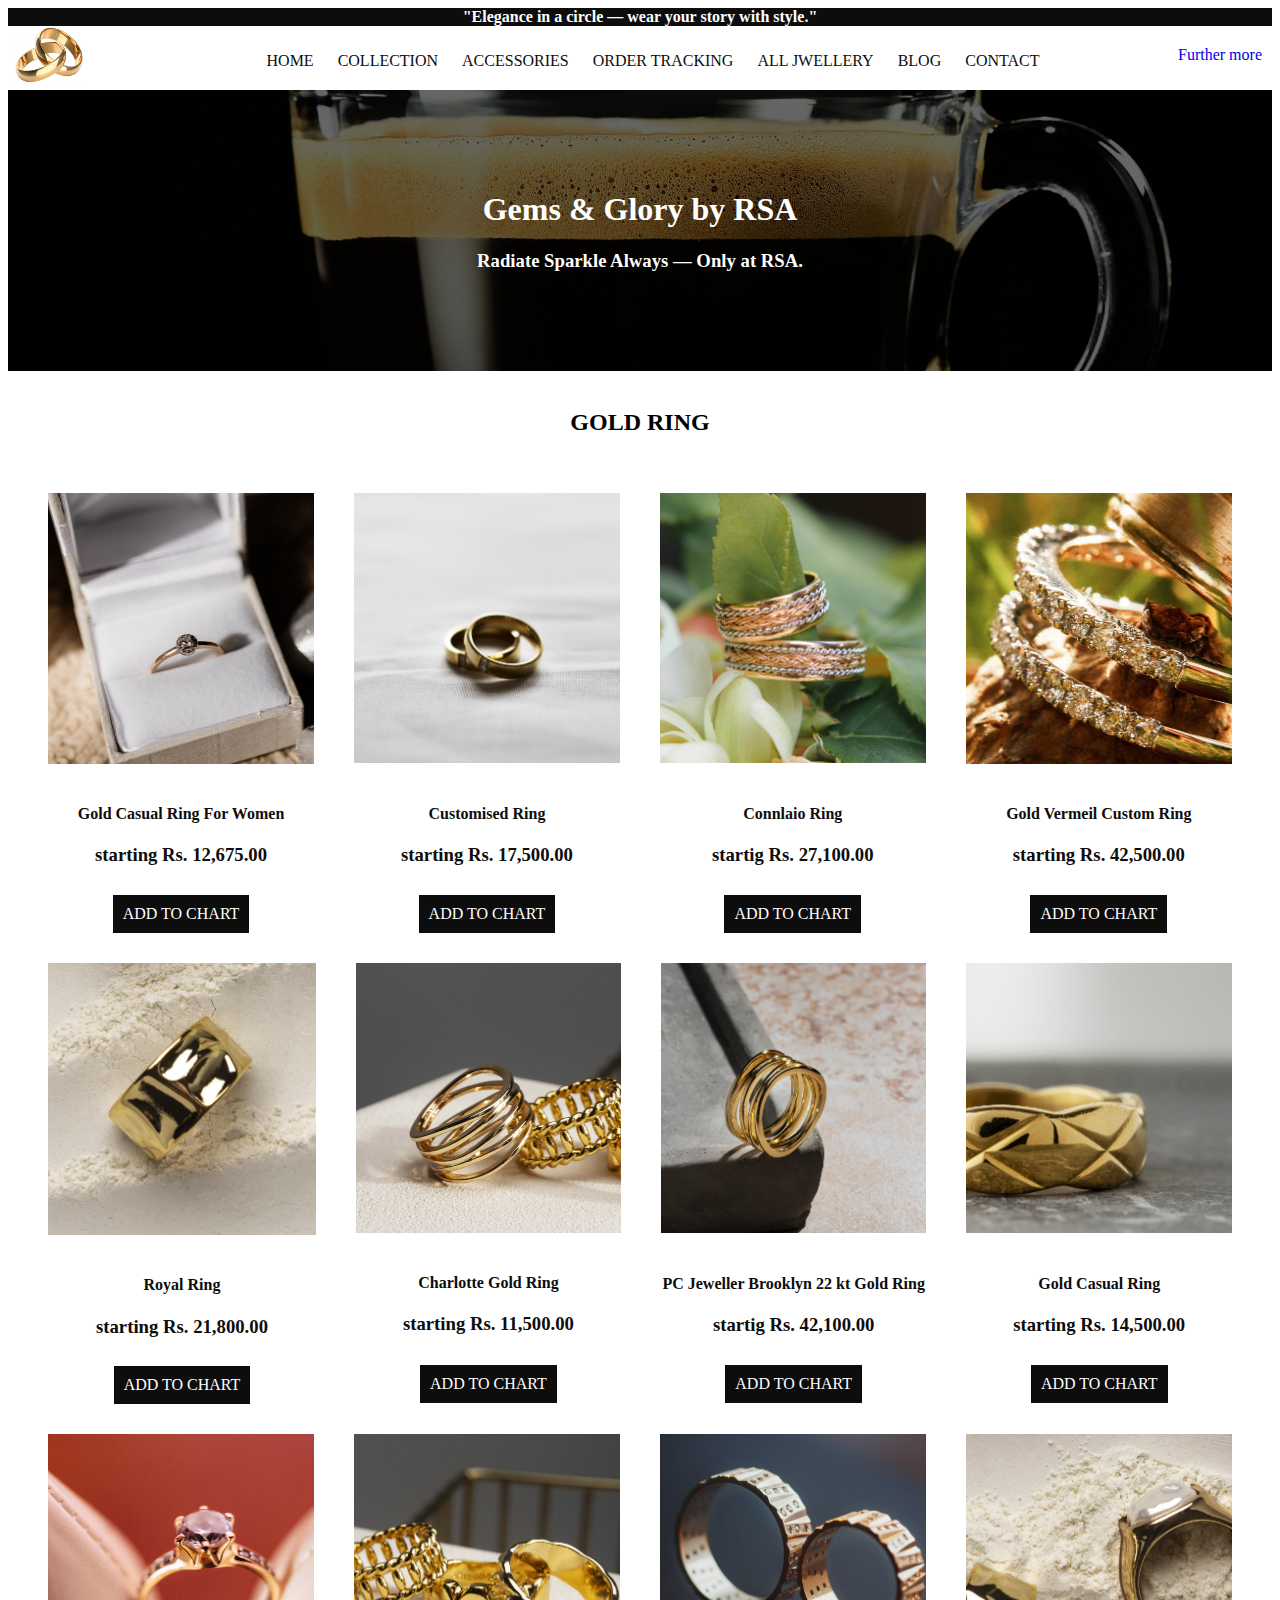
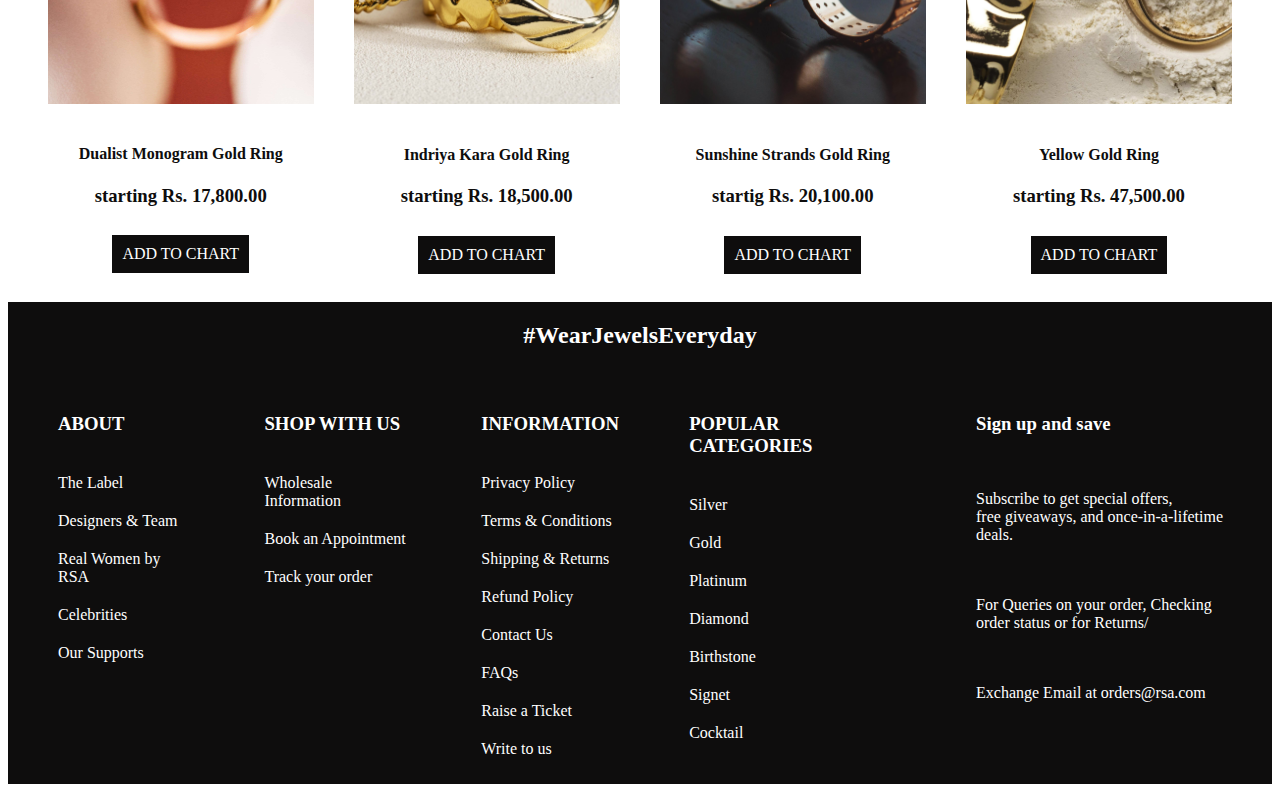
<file: gold-ring.html>
<!DOCTYPE html>
 <html lang="en">
    <head>
       <meta charset="UTF-8">
        <meta name="viewport" content="width-device-width,initial-scale=1">
        <meta name="title" content="Gold Ring Collections for Every Style">
        <meta name="description" content="Buy handcrafted gold rings online in India. Find elegant, affordable designs for daily wear or gifting. 
        Fast shipping and 100% secure checkout.">
        <meta name="keywords" content="Gold rings for women,Handcrafted rings,Daily wear rings,Secure checkout jewelry,Trending ring designs">
       <meta property="og:title"  content="Gold Ring Collections for Every Style">
       <meta property="og:description" content="Buy handcrafted gold rings online in India. Find elegant, affordable designs for daily wear or gifting. 
        Fast shipping and 100% secure checkout.">

<title>Gold ring</title>
    <link rel="stylesheet" href="./sample.css">
 <script>
  const canonicalUrl = window.location.origin + window.location.pathname;
  const link = document.createElement('link');
  link.setAttribute('rel', 'canonical');
  link.setAttribute('href', canonicalUrl);
  document.head.appendChild(link);
</script>
   </head>
   <body>    
<center>
        <h4 style="color: rgb(255, 255, 255);
                background-color: rgb(14, 13, 13);margin:0px;">"Elegance in a circle — wear your story with style."</h4></center>
        <div class="a">
            <div class="nas">
                <a href="index.html" class="c"><img src="logo.jpg" alt="log" width="80" height="60"></a>
            </div>
          <div class="nav">
            <ul>
                <li class="b"><a href="index.html" class="c">HOME</a></li>
                <li class="b"><a href="page-first.html" class="c">COLLECTION</a></li>
                <li class="b"><a href="index.html" class="c">ACCESSORIES</a></li>
                <li class="b"><a href="index.html" class="c">ORDER TRACKING</a></li> 
                <li class="b"><a href="index.html" class="c">ALL JWELLERY</a></li>  
                <li class="b"><a href="index.html" class="c">BLOG</a></li>
                <li class="b"><a href="index.html" class="c">CONTACT</a></li>
            </ul>
          </div>
         <div class="nac">
            <a href="index.html" style="text-decoration: none;">Further more</a>
        </div>
        </div>


        <div class="banner">
            <h1>Gems & Glory by RSA</h1>
                <h3>Radiate Sparkle Always — Only at RSA.</h3></div>
            <br>
             <center><h2>GOLD RING</h2></center><br>


             <div class="flex">

                <div class="grid">
    <div class="flex">
             <div  class="gr"><img src="g1.jpg" alt="Gold Casual Ring For Women" width="100%" height="100%"></div>
             <div class="fl"><center><h4>Gold Casual Ring For Women</h4><h3>starting Rs. 12,675.00</h3></center></div>
              <div><center><a href="index.html" class="viewall">ADD TO CHART</a></center></div>
            
    </div>
    <div class="flex">
         <div  class="gr"><img src="g2.jpg" alt="Customised Ring" width="100%" height="100%"></div>
             <div class="fl"><center><h4>Customised Ring</h4><h3>starting Rs. 17,500.00</h3></center></div>
              <div><center><a href="index.html" class="viewall">ADD TO CHART</a></center></div>
    </div>
     <div class="flex">
         <div class="gr"><img src="g3.jpg" alt="Connlaio Ring" width=100% height="100%"></div>
             <div class="fl"><center><h4>Connlaio Ring</h4><h3>startig Rs. 27,100.00</h3></center></div>
              <div><center><a href="index.html" class="viewall">ADD TO CHART</a></center></div>
    </div>
    <div class="flex">
    <div  class="gr"><img src="g4.jpg" alt="Gold Vermeil Custom Ring" width="100%" height="100%"></div>
             <div class="fl"><center><h4>Gold Vermeil Custom Ring</h4><h3>starting Rs. 42,500.00</h3></center></div>
              <div><center><a href="index.html" class="viewall">ADD TO CHART</a></center></div>
    </div>
</div>

<div class="grid">
    <div class="flex">
             <div  class="gr"><img src="g5.jpg" alt="Royal Ring" width="100%" height="100%"></div>
             <div class="fl"><center><h4>Royal Ring</h4><h3>starting Rs. 21,800.00</h3></center></div>
                           <div><center><a href="index.html" class="viewall">ADD TO CHART</a></center></div>

    </div>
    <div class="flex">
         <div  class="gr"><img src="g6.jpg" alt="Charlotte Gold Ring" width="100%" height="100%"></div>
             <div class="fl"><center><h4>Charlotte Gold Ring</h4><h3>starting Rs. 11,500.00</h3></center></div>
                           <div><center><a href="index.html" class="viewall">ADD TO CHART</a></center></div>

    </div>
     <div class="flex">
         <div class="gr"><img src="g7.jpg" alt="PC Jeweller Brooklyn 22 kt Gold Ring" width=100% height="100%"></div>
             <div class="fl"><center><h4>PC Jeweller Brooklyn 22 kt Gold Ring</h4><h3>startig Rs. 42,100.00</h3></center></div>
                           <div><center><a href="index.html" class="viewall">ADD TO CHART</a></center></div>

    </div>
    <div class="flex">
    <div  class="gr"><img src="g8.jpg" alt="Gold Casual Ring" width="100%" height="100%"></div>
             <div class="fl"><center><h4>Gold Casual Ring</h4><h3>starting Rs. 14,500.00</h3></center></div>
                           <div><center><a href="index.html" class="viewall">ADD TO CHART</a></center></div>

    </div>
</div>

<div class="grid">
    <div class="flex">
             <div  class="gr"><img src="g9.jpg" alt="Dualist Monogram Gold Ring" width="100%" height="100%"></div>
             <div class="fl"><center><h4>Dualist Monogram Gold Ring</h4><h3>starting Rs. 17,800.00</h3></center></div>
                           <div><center><a href="index.html" class="viewall">ADD TO CHART</a></center></div>

    </div>
    <div class="flex">
         <div  class="gr"><img src="g10.jpg" alt="Indriya Kara Gold Ring" width="100%" height="100%"></div>
             <div class="fl"><center><h4>Indriya Kara Gold Ring</h4><h3>starting Rs. 18,500.00</h3></center></div>
                           <div><center><a href="index.html" class="viewall">ADD TO CHART</a></center></div>

    </div>
     <div class="flex">
         <div class="gr"><img src="g11.jpg" alt="Sunshine Strands Gold Ring" width=100% height="100%"></div>
             <div class="fl"><center><h4>Sunshine Strands Gold Ring</h4><h3>startig Rs. 20,100.00</h3></center></div>
                           <div><center><a href="index.html" class="viewall">ADD TO CHART</a></center></div>

    </div>
    <div class="flex">
    <div  class="gr"><img src="g12.jpg" alt=" Yellow Gold Ring" width="100%" height="100%"></div>
             <div class="fl"><center><h4>Yellow Gold Ring</h4><h3>starting Rs. 47,500.00</h3></center></div>
                           <div><center><a href="index.html" class="viewall">ADD TO CHART</a></center></div>

    </div>
</div>
        </div>
        <br>
        <div class="footer">
          <div class="footer1">
            <center><h2 style="color:rgb(255, 255, 255);">#WearJewelsEveryday</h2></center>
          </div>
          <div class="footer2">
                <div class="footer21">
                    <ul>
                            <li class="footer211"><h3>ABOUT</h3></li>
                            <li class="footer211"><a href="index.html" class="footer212">The Label</a></li>
                            <li class="footer211"><a href="index.html" class="footer212">Designers & Team</a></li>
                            <li class="footer211"><a href="index.html"class="footer212">Real Women by RSA</a></li>
                            <li class="footer211"><a href="index.html"class="footer212">Celebrities</a></li>
                            <li class="footer211"><a href="index.html"class="footer212">Our Supports</a></li>
                          </ul>
                    </div>
                    <div class="footer21">
                    <ul>
                            <li class="footer211"><h3>SHOP WITH US</h3></li>
                            <li class="footer211"><a href="index.html" class="footer212">Wholesale Information</a></li>
                            <li class="footer211"><a href="index.html" class="footer212">Book an Appointment</a></li>
                            <li class="footer211"><a href="index.html" class="footer212">Track your order</a></li>
                          </ul>
                    </div>
                    <div class="footer21">
                    <ul>
                            <li class="footer211"><h3>INFORMATION</h3></li>
                            <li class="footer211"><a href="index.html"class="footer212">Privacy Policy</a></li>
                            <li class="footer211"><a href="index.html"class="footer212">Terms & Conditions</a></li>
                            <li class="footer211"><a href="index.html"class="footer212">Shipping & Returns</a></li>
                            <li class="footer211"><a href="index.html"class="footer212">Refund Policy</a></li>
                            <li class="footer211"><a href="index.html"class="footer212">Contact Us</a></li>
                            <li class="footer211"><a href="index.html"class="footer212">FAQs</a></li>
                            <li class="footer211"><a href="index.html"class="footer212">Raise a Ticket</a></li>
                            <li class="footer211"><a href="index.html"class="footer212">Write to us</a></li>
                          </ul>
                    </div>
                    <div class="footer21">
                    <ul>
                            <li class="footer211" ><h3>POPULAR CATEGORIES</h3></li>
                            <li class="footer211"><a href="silver-ring.html"class="footer212">Silver</a></li>
                            <li class="footer211"><a href="gold-ring.html"class="footer212">Gold</a></li>
                            <li class="footer211"><a href="index.html"class="footer212">Platinum</a></li>
                            <li class="footer211"><a href="diamond-ring.html"class="footer212">Diamond</a></li>
                            <li class="footer211"><a href="index.html"class="footer212">Birthstone</a></li>
                            <li class="footer211"><a href="index.html"class="footer212">Signet</a></li>
                            <li class="footer211"><a href="index.html"class="footer212">Cocktail</a></li>
                          </ul>
                    </div>
                           <div class="footer21">
                    <ul>
                            <li class="footer211" ><h3>Sign up and save</h3></li>
                            <li class="footer211"><p class="footer212">Subscribe to get special offers, <br>free giveaways, and once-in-a-lifetime deals.</p></li>
                            <li class="footer211"><p class="footer212">For Queries on your order, Checking <br>order status or for Returns/</p></li>
                            <li class="footer211"><p class="footer212">Exchange Email at orders@rsa.com</p></li>
                          </ul>
                    </div>
                </div>
</div>
 </div>
</div>
</body>
</html>
</file>
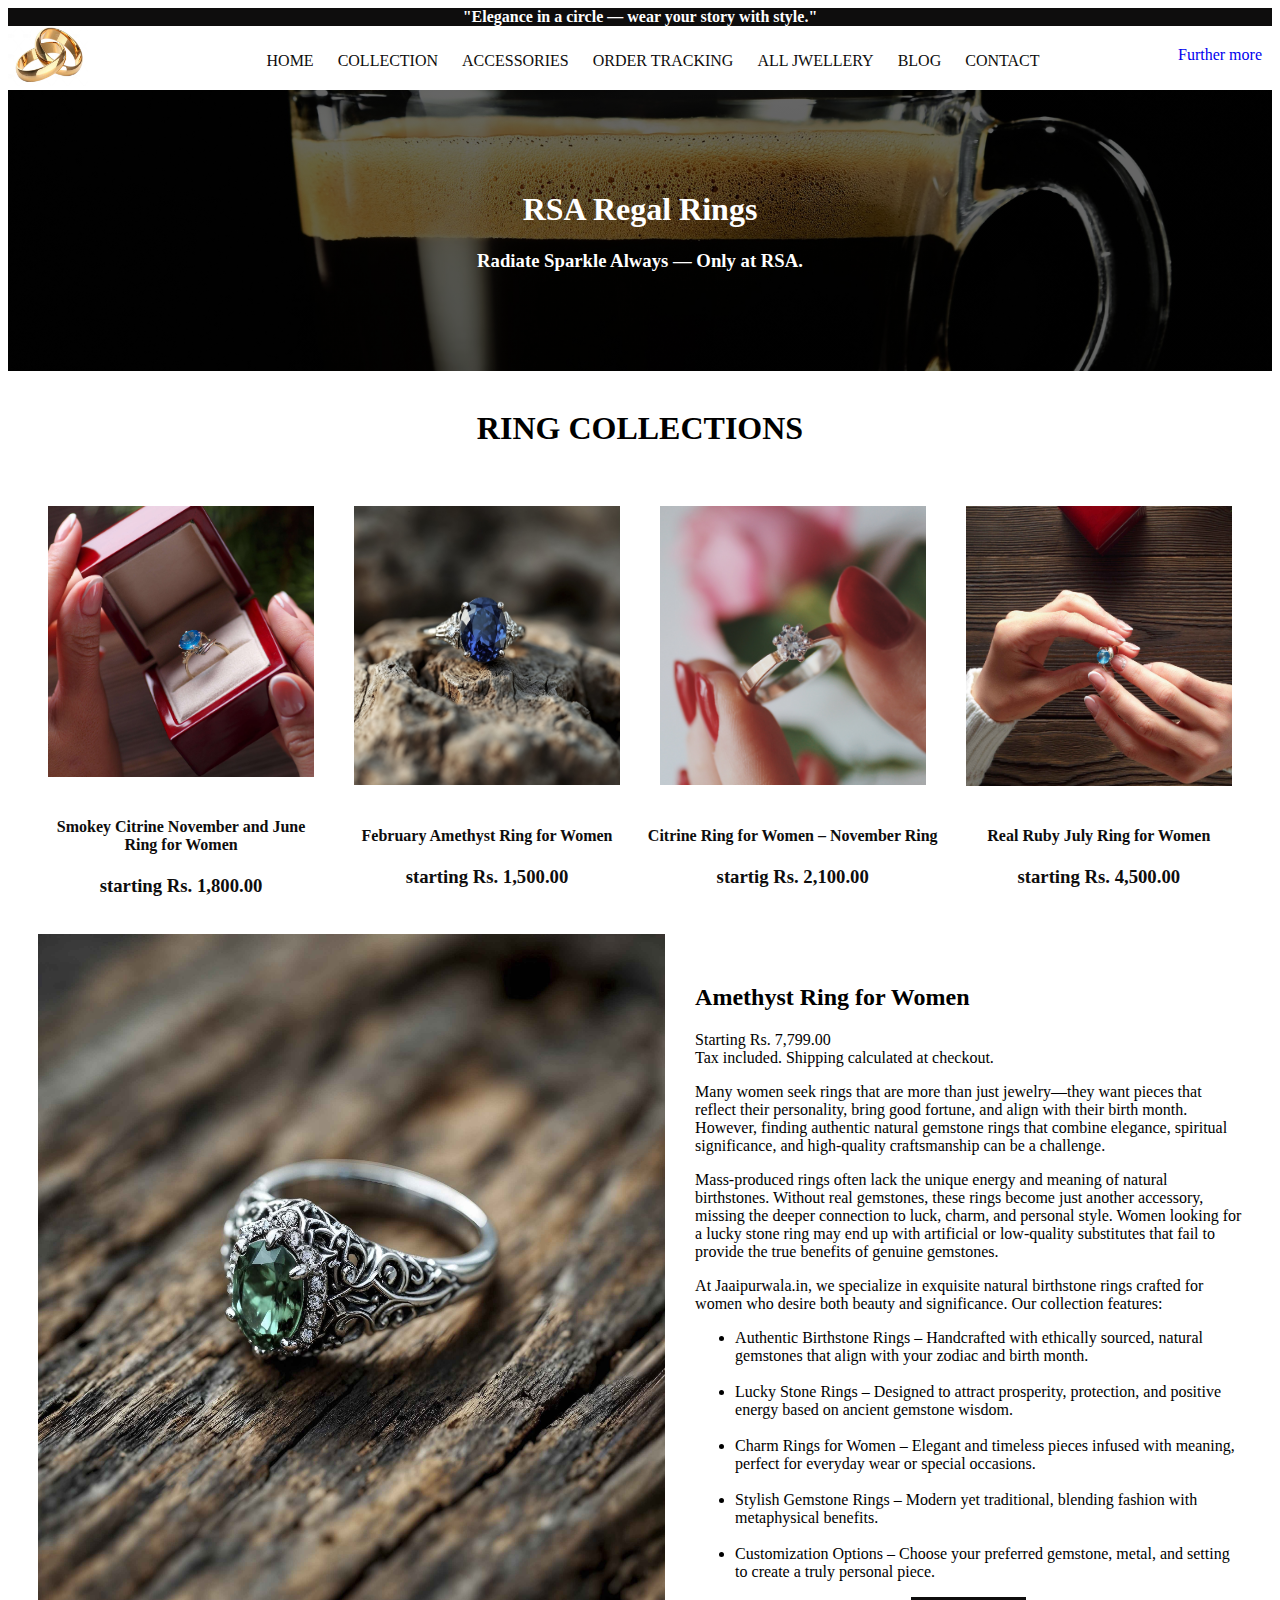
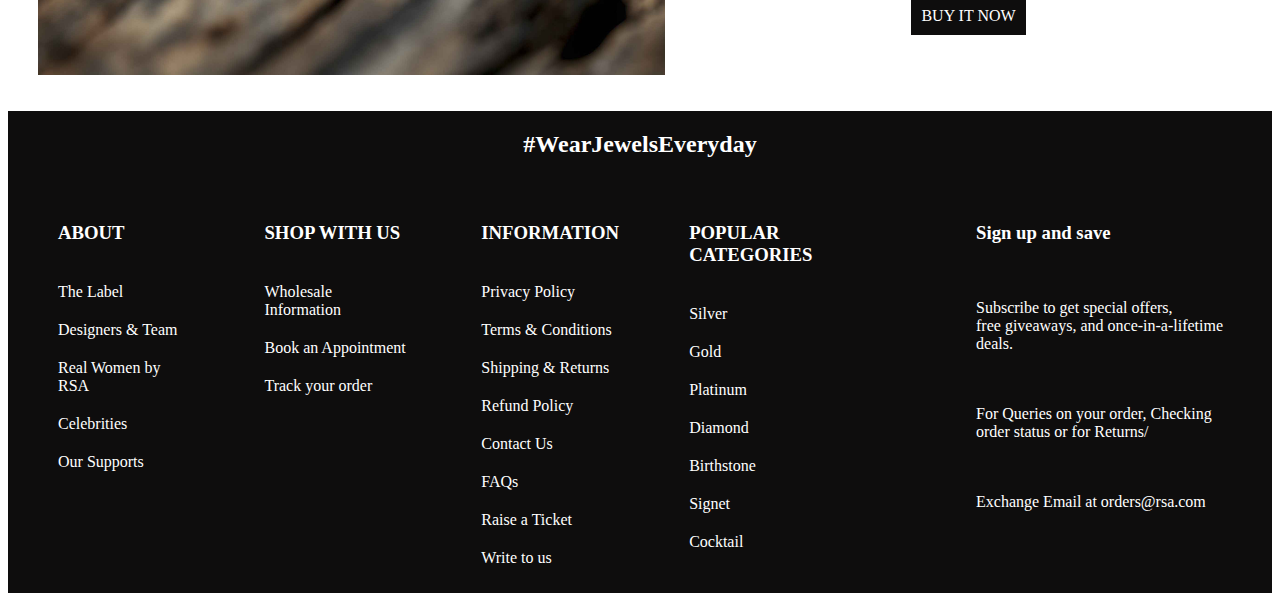
<file: page-first.html>
<!DOCTYPE html>
 <html lang="en">
    <head>
       <meta charset="UTF-8">
        <meta name="viewport" content="width-device-width,initial-scale=1">
        <meta name="title" content="Collect various collective Rings">
        <meta name="description" content="Explore collective rings for everyday and second- crafted with genuine and timeless deign- 
        perfect for gift ,selflove--shop now">
        <meta name="keywords" content="birthstone rings,rings,CZ,handcrafted,pearls,jewelry,genuine,engagement rings,couple rings,wedding rings">
       <meta property="og:title"  content="Collect various collective Rings">
       <meta property="og:description" content="Explore collective rings for everyday and second- crafted with genuine and timeless deign- 
        perfect for gift ,selflove--shop now">



   </head>
   <body>    
<center>
        <h4 style="color: rgb(255, 255, 255);
                background-color: rgb(14, 13, 13);margin:0px;">"Elegance in a circle — wear your story with style."</h4></center>
        <div class="a">
            <div class="nas">
                <a href="PROJECT.html" class="c"><img src="logo.jpg" alt="log" width="80" height="60"></a>
            </div>
          <div class="nav">
            <ul>
                <li class="b"><a href="PROJECT.html" class="c">HOME</a></li>
                <li class="b"><a href="page-first.html" class="c">COLLECTION</a></li>
                <li class="b"><a href="PROJECT.html" class="c">ACCESSORIES</a></li>
                <li class="b"><a href="PROJECT.html" class="c">ORDER TRACKING</a></li> 
                <li class="b"><a href="PROJECT.html" class="c">ALL JWELLERY</a></li>  
                <li class="b"><a href="PROJECT.html" class="c">BLOG</a></li>
                <li class="b"><a href="PROJECT.html" class="c">CONTACT</a></li>
            </ul>
          </div>
         <div class="nac">
            <a href="PROJECT.html" style="text-decoration: none;">Further more</a>
        </div>
        </div>


        <div class="banner">
            <h1>RSA Regal Rings</h1>
                <h3>Radiate Sparkle Always — Only at RSA.</h3></div>
            <br>
            <center><h1>RING COLLECTIONS</h1></center><br>
            <title>ring collection</title>
    <link rel="stylesheet" href="./sample.css">
       </head>
       <body>

<div class="grid">
    <div class="flex">
             <div  class="gr"><img src="35.jpg" alt="silver" width="100%" height="100%"></div>
             <div class="fl"><center><h4>Smokey Citrine November and June<br> Ring for Women
</h4><h3>starting Rs. 1,800.00</h3></center></div>
    </div>
    <div class="flex">
         <div  class="gr"><img src="38.jpg" alt="platinum" width="100%" height="100%"></div>
             <div class="fl"><center><h4>February  Amethyst Ring for Women</h4><h3>starting Rs. 1,500.00</h3></center></div>
    </div>
     <div class="flex">
         <div class="gr"><img src="37.jpg" alt="gold" width=100% height="100%"></div>
             <div class="fl"><center><h4>Citrine Ring for Women – November Ring</h4><h3>startig Rs. 2,100.00</h3></center></div>
    </div>
    <div class="flex">
    <div  class="gr"><img src="36.jpg" alt="diamond" width="100%" height="100%"></div>
             <div class="fl"><center><h4>Real Ruby July Ring for Women</h4><h3>starting Rs. 4,500.00</h3></center></div>
    </div>
</div>
<br>
<div class="birth">
    <div style="margin-left: 30px;"><img src="39.jpg" alt="birthstone" width="100%" height="100%"></div>
    <div style="margin: 30px;">
        <h2>Amethyst Ring for Women</h2>
          <p>Starting Rs. 7,799.00<br>
  Tax included. Shipping calculated at checkout.</p>
        <p>
             Many women seek rings that are more than just jewelry—they want pieces that reflect their personality, bring good fortune,
             and align with their birth month. However, finding authentic natural gemstone rings that combine elegance, spiritual significance, 
             and high-quality craftsmanship can be a challenge.</p>

             <p>Mass-produced rings often lack the unique energy and meaning of natural birthstones. Without real gemstones, 
                these rings become just another accessory, missing the deeper connection to luck, charm, and personal style. Women 
                looking for a lucky stone ring may end up with artificial or low-quality substitutes that fail to provide the true benefits
                 of genuine gemstones.</p>
           <p>At Jaaipurwala.in, we specialize in exquisite natural birthstone rings crafted for women who desire both beauty and 
            significance. Our collection features:</p>
<ul>
           <li> Authentic Birthstone Rings – Handcrafted with ethically sourced, natural gemstones that align with your zodiac and birth month.</li><br>
             <li>Lucky Stone Rings – Designed to attract prosperity, protection, and positive energy based on ancient gemstone wisdom.</li><br>
        <li>Charm Rings for Women – Elegant and timeless pieces infused with meaning, perfect for everyday wear or special occasions.</li><br>
          <li>  Stylish Gemstone Rings – Modern yet traditional, blending fashion with metaphysical benefits.</li><br>
         <li>Customization Options – Choose your preferred gemstone, metal, and setting to create a truly personal piece.</li>
        </ul>
        <a href="PROJECT.html" class="viewall">BUY IT NOW</a>
    </div>
</div>












<br>
    <br>
    <div class="footer">
          <div class="footer1">
            <center><h2 style="color:rgb(255, 255, 255);">#WearJewelsEveryday</h2></center>
          </div>
          <div class="footer2">
                <div class="footer21">
                    <ul>
                            <li class="footer211"><h3>ABOUT</h3></li>
                            <li class="footer211"><a href="PROJECT.html" class="footer212">The Label</a></li>
                            <li class="footer211"><a href="PROJECT.html" class="footer212">Designers & Team</a></li>
                            <li class="footer211"><a href="PROJECT.html"class="footer212">Real Women by RSA</a></li>
                            <li class="footer211"><a href="PROJECT.html"class="footer212">Celebrities</a></li>
                            <li class="footer211"><a href="PROJECT.html"class="footer212">Our Supports</a></li>
                          </ul>
                    </div>
                    <div class="footer21">
                    <ul>
                            <li class="footer211"><h3>SHOP WITH US</h3></li>
                            <li class="footer211"><a href="PROJECT.html" class="footer212">Wholesale Information</a></li>
                            <li class="footer211"><a href="PROJECT.html" class="footer212">Book an Appointment</a></li>
                            <li class="footer211"><a href="PROJECT.html" class="footer212">Track your order</a></li>
                          </ul>
                    </div>
                    <div class="footer21">
                    <ul>
                            <li class="footer211"><h3>INFORMATION</h3></li>
                            <li class="footer211"><a href="PROJECT.html"class="footer212">Privacy Policy</a></li>
                            <li class="footer211"><a href="PROJECT.html"class="footer212">Terms & Conditions</a></li>
                            <li class="footer211"><a href="PROJECT.html"class="footer212">Shipping & Returns</a></li>
                            <li class="footer211"><a href="PROJECT.html"class="footer212">Refund Policy</a></li>
                            <li class="footer211"><a href="PROJECT.html"class="footer212">Contact Us</a></li>
                            <li class="footer211"><a href="PROJECT.html"class="footer212">FAQs</a></li>
                            <li class="footer211"><a href="PROJECT.html"class="footer212">Raise a Ticket</a></li>
                            <li class="footer211"><a href="PROJECT.html"class="footer212">Write to us</a></li>
                          </ul>
                    </div>
                    <div class="footer21">
                    <ul>
                            <li class="footer211" ><h3>POPULAR CATEGORIES</h3></li>
                            <li class="footer211"><a href="PROJECT.html"class="footer212">Silver</a></li>
                            <li class="footer211"><a href="PROJECT.html"class="footer212">Gold</a></li>
                            <li class="footer211"><a href="PROJECT.html"class="footer212">Platinum</a></li>
                            <li class="footer211"><a href="PROJECT.html"class="footer212">Diamond</a></li>
                            <li class="footer211"><a href="PROJECT.html"class="footer212">Birthstone</a></li>
                            <li class="footer211"><a href="PROJECT.html"class="footer212">Signet</a></li>
                            <li class="footer211"><a href="PROJECT.html"class="footer212">Cocktail</a></li>
                          </ul>
                    </div>
                           <div class="footer21">
                    <ul>
                            <li class="footer211" ><h3>Sign up and save</h3></li>
                            <li class="footer211"><p class="footer212">Subscribe to get special offers, <br>free giveaways, and once-in-a-lifetime deals.</p></li>
                            <li class="footer211"><p class="footer212">For Queries on your order, Checking <br>order status or for Returns/</p></li>
                            <li class="footer211"><p class="footer212">Exchange Email at orders@rsa.com</p></li>
                          </ul>
                    </div>
                </div>
</div>
 </div>
</div>
</body>
</html>
</file>
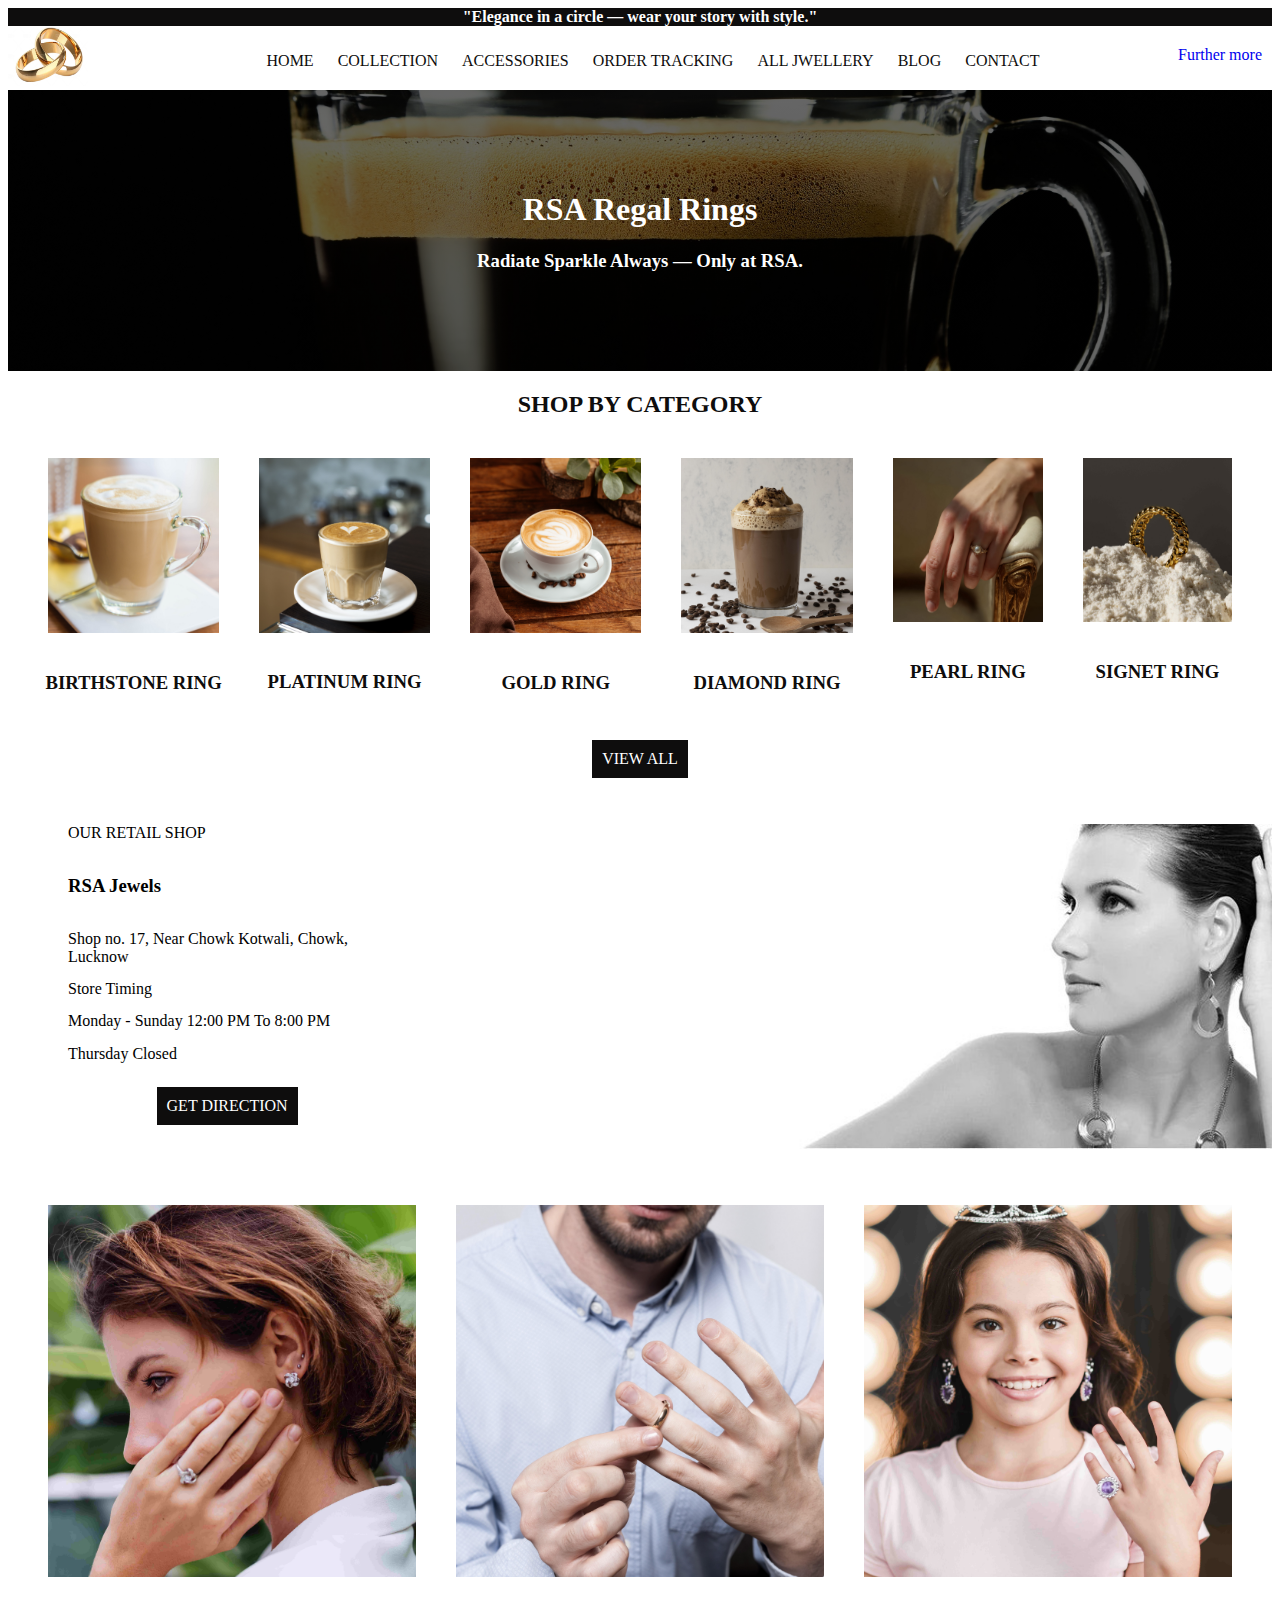
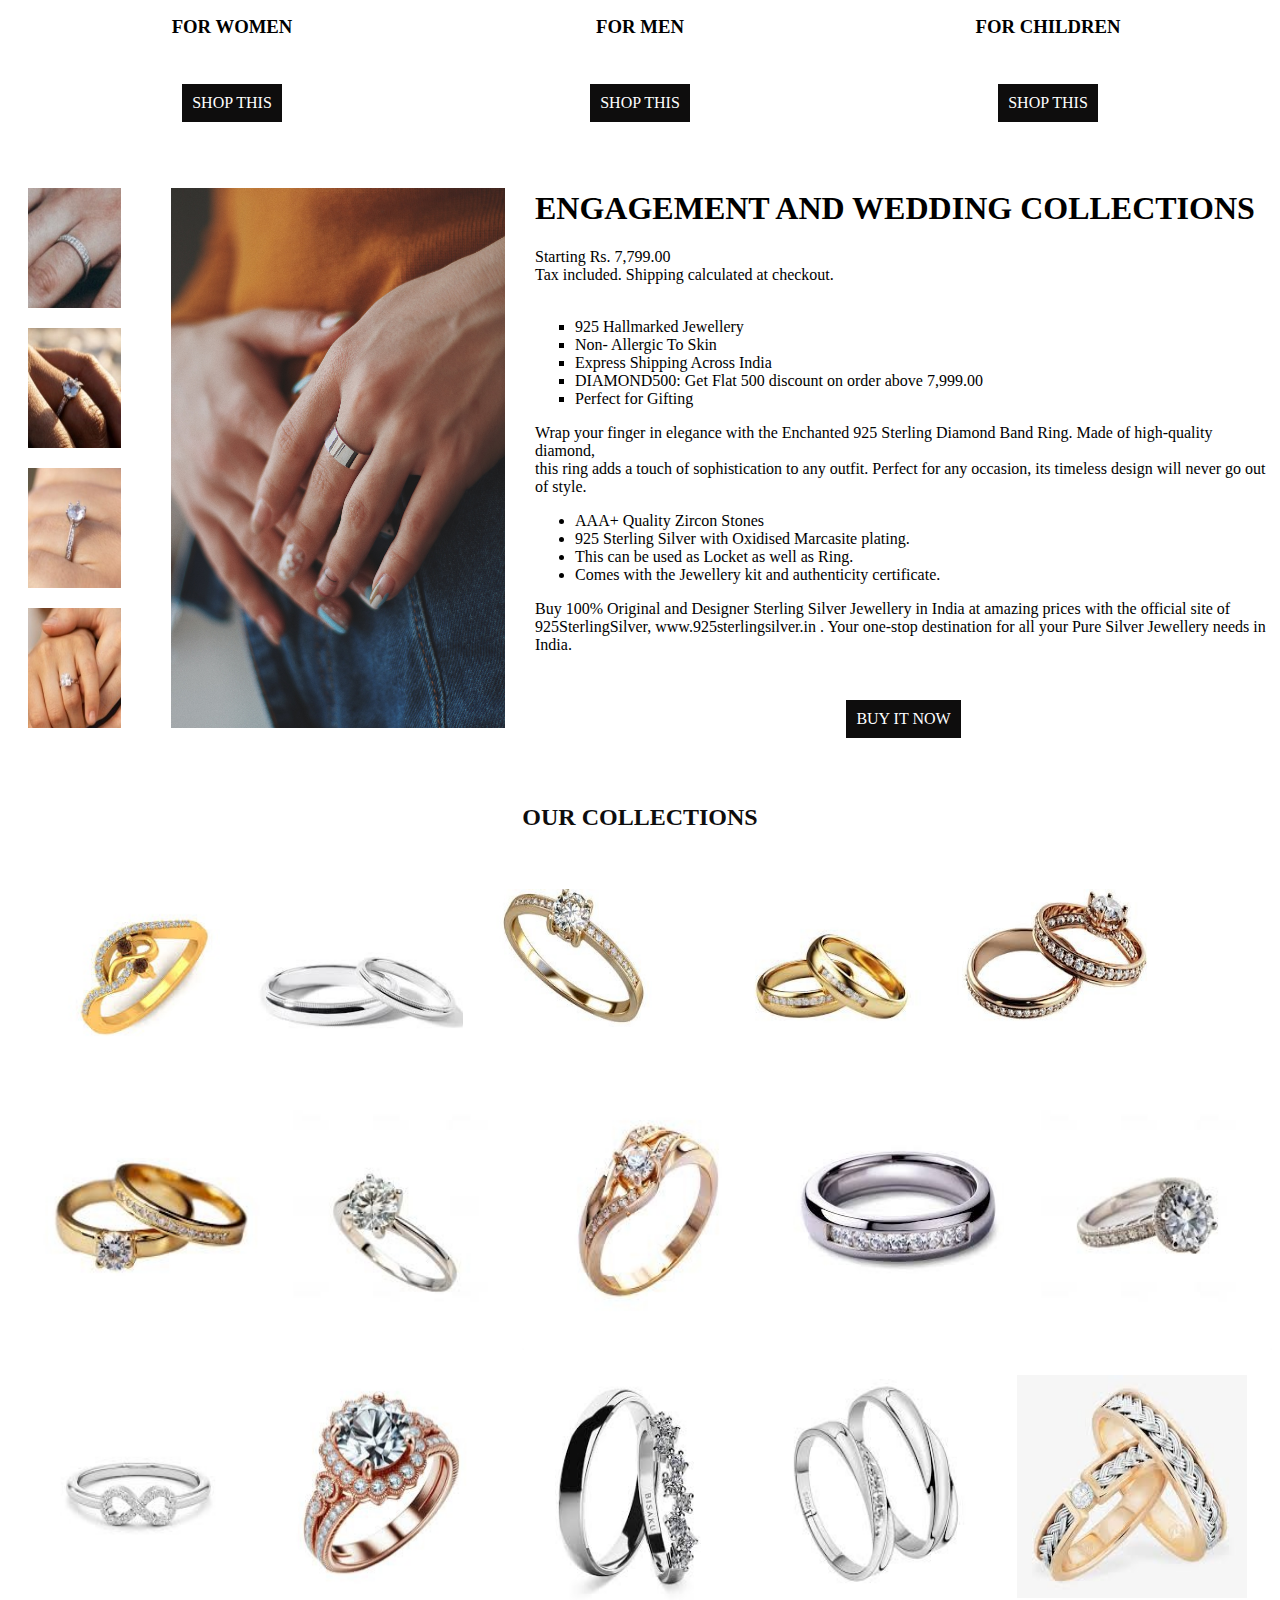
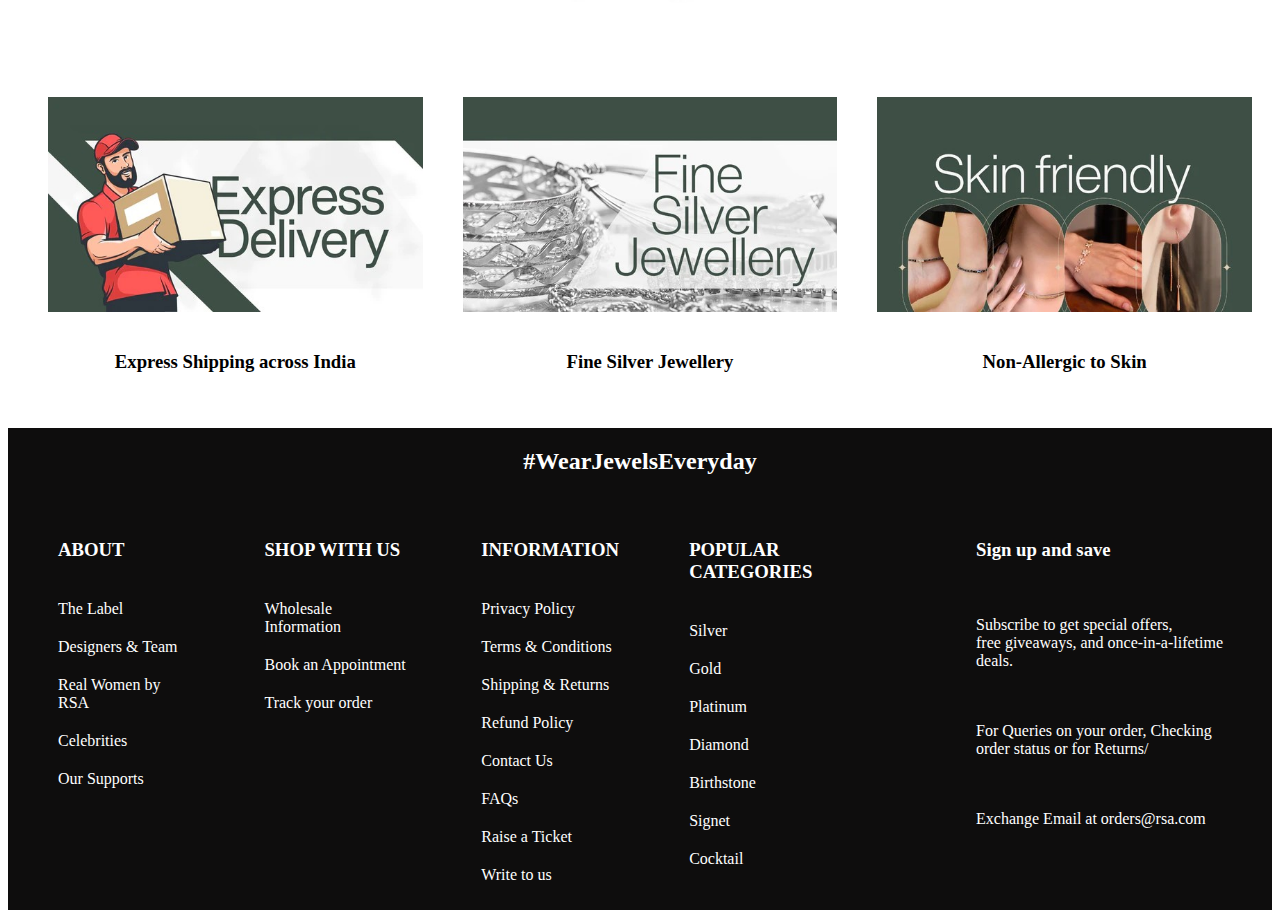
<file: PROJECT.html>
<!DOCTYPE html>
 <html lang="en">
    <head>
       <meta charset="UTF-8">
       <meta name="viewport" content="width-device-width,initial-scale=1">
        <meta name="title" content="Shop:Ring collections/Buy online in India">
        <meta name="description" content="Shop the hand crafted Rings in Silver,Gold,Diamond,Bithstone-Discover
         elegant and affordable designs for everydays special moments also Fast shipping and secure checkout">
        <meta name="keywords" content="Rings,Diamond rings,jewelry,handcrafted,genuine material,online rings,type of rings,wedding rings,engagement rings">
        <meta property="og:title" content="Shop:Ring collections/Buy online in India">
       <meta property="og:description"  content="Shop the hand crafted Rings in Silver,Gold,Diamond,Bithstone-Discover
         elegant and affordable designs for everydays special moments also Fast shipping and secure checkout">

               <script type="application/ld+json">
{
  "@context": "https://schema.org",
  "@type": "LocalBusiness",
  "name": "RSA jewels",
  "image": "logo.jpg",
  "@id": "file:///C:/Users/ADMIN/Desktop/taskkkkkk/PROJECT.html",
  "url": "hfile:///C:/Users/ADMIN/Desktop/taskkkkkk/PROJECT.html",
  "telephone": "+91-9876543789",
  "address": {
    "@type": "PostalAddress",
    "streetAddress": "No. 14, sez Street",
    "addressLocality": "Gt nagar",
    "addressRegion": "Tamil Nadu",
    "postalCode": "676909",
    "addressCountry": "IN"
  },
  "geo": {
    "@type": "GeoCoordinates",
    "latitude": 14.042,
    "longitude": 70.233
  },
  "openingHours": "Mo-Sa 09:00-18:00",
  "priceRange": "11500-25000,
  "sameAs": [
    "https://www.facebook.com/brightmindschennai",
    "https://www.instagram.com/brightmindschennai"
  ]
}
</script>





       
        <style>
            body{font-family: fangsong;}
                    h2{color: rgb(14, 13, 13); margin:20px;}
                 </style>
     <title>Shop rings online at affordable price in India/RSA Jewels</title>
    <link rel="stylesheet" href="./sample.css">
       </head>
       <body>
        <center>
        <h4 style="color: rgb(255, 255, 255);
                background-color: rgb(14, 13, 13);margin:0px;">"Elegance in a circle — wear your story with style."</h4></center>
        <div class="a">
            <div class="nas">
               <a href="PROJECT.html" class="c"><img src="logo.jpg" alt="log" width="80" height="60"></a>
            </div>
          <div class="nav">
            <ul>
                <li class="b"><a href="PROJECT.html" class="c">HOME</a></li>
                <li class="b"><a href="page-first.html" class="c">COLLECTION</a></li>
                <li class="b"><a href="PROJECT.html" class="c">ACCESSORIES</a></li>
                <li class="b"><a href="PROJECT.html" class="c">ORDER TRACKING</a></li> 
                <li class="b"><a href="PROJECT.html" class="c">ALL JWELLERY</a></li>  
                <li class="b"><a href="PROJECT.html" class="c">BLOG</a></li>
                <li class="b"><a href="PROJECT.html" class="c">CONTACT</a></li>
            </ul>
          </div>
         <div class="nac">
            <a href="PROJECT.html" style="text-decoration: none;">Further more</a>
        </div>
        </div>

        <div class="banner">
            <h1>RSA Regal Rings</h1>
                <h3>Radiate Sparkle Always — Only at RSA.</h3></div>
<center><h2>SHOP BY CATEGORY</h2></center>
<div class="grid">
    <div class="flex">
             <div  class="gr"><img src="3.jpg" alt="silver" width="100%" height="100%"></a></div>
             <div class="fl"><center><h3>BIRTHSTONE RING</h3></center></div>
    </div>
    <div class="flex">
         <div  class="gr"><img src="4.jpg" alt="platinum" width="100%" height="100%"></div>
             <div class="fl"><center><h3>PLATINUM RING</h3></center></div>
    </div>
     <div class="flex">
         <div class="gr"><img src="2.jpg" alt="gold" width=100% height="100%"></div>
             <div class="fl"><center><h3>GOLD RING</h3></center></div>
    </div>
    <div class="flex">
    <div  class="gr"><img src="5.jpg" alt="diamond" width="100%" height="100%"></div>
             <div class="fl"><center><h3>DIAMOND RING</h3></center></div>
    </div>
    <div class="flex">
         <div class="gr"><img src="33.jpg" alt="gold" width=100% height="100%"></div>
             <div class="fl"><center><h3>PEARL RING</h3></center></div>
    </div>
    <div class="flex">
         <div class="gr"><img src="34.jpg" alt="gold" width=100% height="100%"></div>
             <div class="fl"><center><h3>SIGNET RING</h3></center></div>
    </div>
</div>
<br>
<center>
    <a href="PROJECT.html" class="viewall">VIEW ALL</a>
</center>
<br>
<br>
<div class="bannerflex">
    <div class="bannergrid">
        <div>OUR RETAIL SHOP</div>
        <div><h3>RSA Jewels</h3></div>
        <div>Shop no. 17, Near Chowk Kotwali, Chowk, Lucknow</div>
        <div>Store Timing </div>
        <div>Monday - Sunday 12:00 PM To 8:00 PM</div>
        <div>Thursday Closed</div>
        <div><a href="PROJECT.html" class="viewall">GET DIRECTION</a></div>
        </div>
    <div><img src="6.jpg" alt="banner" width="100%" height="100%"></div>
 </div>
 <br>
 <br>
 <div class="grid">
                 <div class="flex">
         <div class="gr"><img src="12.jpg" alt="gold" width=100% height="100%"></div>
             <div ><center><h3>FOR WOMEN</h3><br><a href="PROJECT.html" class="viewall">SHOP THIS </a></center></div>
        </div>
        <div class="flex">
         <div class="gr"><img src="13.jpg" alt="gold" width=100% height="100%"></div>
             <div><center><h3>FOR MEN</h3><br><a href="PROJECT.html" class="viewall">SHOP THIS</a></center></div>
        </div>
        <div class="flex">
         <div class="gr"><img src="14.jpg" alt="gold" width=100% height="100%"></div>
             <div><center><h3>FOR CHILDREN</h3><br><a href="PROJECT.html" class="viewall">SHOP THIS</a></center></div>
    </div></div>
    <br><br>
 <div class="stepflex">
      <div class="firstgrid">
          <div style="padding: 10px;"><img src="7.jpg" alt="ring" width="100%" height="100%" ></div>
           <div style="padding: 10px;"><img src="8.jpg" alt="ring" width="100%" height="100%"> </div>
         <div style="padding: 10px;"> <img src="9.jpg" alt="ring" width="100%" height="100%"></div>
            <div style="padding: 10px;"><img src="10.jpg" alt="ring" width="100%" height="100%" ></div>
    </div>
  <div style="padding: 20px;"><img src="11.jpg" alt="ring" width="100%" height="100%" ></div>
  <div class="secondgrid">
            <div><h1>ENGAGEMENT AND WEDDING COLLECTIONS</h1></div>
            <div>Starting Rs. 7,799.00<br>
  Tax included. Shipping calculated at checkout.</div><br>
  <div><ul style="list-style-type:square;">
    <li>925 Hallmarked Jewellery</li>
    <li>Non- Allergic To Skin</li>
    <li>Express Shipping Across India</li>
    <li>DIAMOND500: Get Flat 500 discount on order above 7,999.00</li>
        <li>Perfect for Gifting</li>
</ul></div>
            <div>Wrap your finger in elegance with the Enchanted 925 Sterling Diamond Band Ring. Made of high-quality diamond,<br> this ring adds a touch of sophistication to any outfit. Perfect for any occasion, its timeless design will never go out of style.</div>
 <div><ul style="list-style-type: disc;">
    <li>AAA+ Quality Zircon Stones</li>
    <li>925 Sterling Silver with Oxidised Marcasite plating.</li>
    <li>This can be used as Locket as well as Ring.</li>
    <li>Comes with the Jewellery kit and authenticity certificate.</li>
 </ul></div>
 <div>Buy 100% Original and Designer Sterling Silver Jewellery in India at amazing prices with 
    the official site of 925SterlingSilver, www.925sterlingsilver.in . Your one-stop destination for all 
    your Pure Silver Jewellery needs in India.</div><br><br>
   <div><a href="PROJECT.html" class="viewall">BUY IT NOW</a></div>
    </div>
    </div><br><br>
<center><h2>OUR COLLECTIONS</h2></center>
<br>
<div class="flexxx">
        <div class="griddd" style="margin-left: 30px;">
            <div ><img src="15.jpg" alt="all" width=100% height="100%"></div>
            <div><img src="22.jpg" alt="all" width=100% height="100%"></div>
            <div style="padding: 20px;"><img src="16.jpg" alt="all" width=80% height="80%"></div>
            <div><img src="18.jpg" alt="all" width=100% height="100%"></div>
            <div style="padding: 20px;"><img src="19.jpg" alt="all" width=80% height="80%"></div>
        </div>
        <div class="griddd">
            <div><img src="17.jpg" alt="all" width=100% height="100%"></div>
            <div><img src="20.jpg" alt="all" width=100% height="100%"></div>
            <div><img src="24.jpg" alt="all" width=100% height="100%"></div>
            <div style="padding: 20px;"><img src="21.jpg" alt="all" width=100% height="100%"></div>
            <div><img src="23.jpg" alt="all" width=100% height="100%"></div>
        </div>
        <div class="griddd" style="margin-left: 10px;">
            <div><img src="25.jpg" alt="all" width=100% height="100%"></div>
                        <div style="padding: 25px;"><img src="28.jpg" alt="all" width=100% height="100%"></div>
            <div style="padding: 20px;"><img src="26.jpg" alt="all" width=100% height="100%"></div>
            <div><img src="27.jpg" alt="all" width=100% height="100%"></div>
            <div style="padding: 25px;"><img src="29.jpg" alt="all" width=100% height="100%"></div>
        </div>
    </div>
    <br><br><br>
    <div class="griddd">
        <div class="flexxx">
            <div style="padding: 20px;"><img src="30.jpg" alt="all" width=100% height="100%"></div>
            <div><center><h3>Express Shipping across India</h3></center></div>
        </div>
        <div class="flexxx">
            <div style="padding: 20px;"><img src="31.jpg" alt="all" width=100% height="100%"></div>
            <div><center><h3>Fine Silver Jewellery</h3></center></div>
        </div>
        <div class="flexxx">
            <div style="padding: 20px;"><img src="32.jpg" alt="all" width=100% height="100%"></div>
            <div><center><h3>Non-Allergic to Skin</h3></center></div>
        </div>
    </div>
    <br>
    <br>
    <div class="footer">
          <div class="footer1">
            <center><h2 style="color:rgb(255, 255, 255);">#WearJewelsEveryday</h2></center>
          </div>
          <div class="footer2">
                <div class="footer21">
                    <ul>
                            <li class="footer211"><h3>ABOUT</h3></li>
                            <li class="footer211"><a href="PROJECT.html" class="footer212">The Label</a></li>
                            <li class="footer211"><a href="PROJECT.html" class="footer212">Designers & Team</a></li>
                            <li class="footer211"><a href="PROJECT.html"class="footer212">Real Women by RSA</a></li>
                            <li class="footer211"><a href="PROJECT.html"class="footer212">Celebrities</a></li>
                            <li class="footer211"><a href="PROJECT.html"class="footer212">Our Supports</a></li>
                          </ul>
                    </div>
                    <div class="footer21">
                    <ul>
                            <li class="footer211"><h3>SHOP WITH US</h3></li>
                            <li class="footer211"><a href="PROJECT.html" class="footer212">Wholesale Information</a></li>
                            <li class="footer211"><a href="PROJECT.html" class="footer212">Book an Appointment</a></li>
                            <li class="footer211"><a href="PROJECT.html" class="footer212">Track your order</a></li>
                          </ul>
                    </div>
                    <div class="footer21">
                    <ul>
                            <li class="footer211"><h3>INFORMATION</h3></li>
                            <li class="footer211"><a href="PROJECT.html"class="footer212">Privacy Policy</a></li>
                            <li class="footer211"><a href="PROJECT.html"class="footer212">Terms & Conditions</a></li>
                            <li class="footer211"><a href="PROJECT.html"class="footer212">Shipping & Returns</a></li>
                            <li class="footer211"><a href="PROJECT.html"class="footer212">Refund Policy</a></li>
                            <li class="footer211"><a href="PROJECT.html"class="footer212">Contact Us</a></li>
                            <li class="footer211"><a href="PROJECT.html"class="footer212">FAQs</a></li>
                            <li class="footer211"><a href="PROJECT.html"class="footer212">Raise a Ticket</a></li>
                            <li class="footer211"><a href="PROJECT.html"class="footer212">Write to us</a></li>
                          </ul>
                    </div>
                    <div class="footer21">
                    <ul>
                            <li class="footer211" ><h3>POPULAR CATEGORIES</h3></li>
                            <li class="footer211"><a href="PROJECT.html"class="footer212">Silver</a></li>
                            <li class="footer211"><a href="PROJECT.html"class="footer212">Gold</a></li>
                            <li class="footer211"><a href="PROJECT.html"class="footer212">Platinum</a></li>
                            <li class="footer211"><a href="PROJECT.html"class="footer212">Diamond</a></li>
                            <li class="footer211"><a href="PROJECT.html"class="footer212">Birthstone</a></li>
                            <li class="footer211"><a href="PROJECT.html"class="footer212">Signet</a></li>
                            <li class="footer211"><a href="PROJECT.html"class="footer212">Cocktail</a></li>
                          </ul>
                    </div>
                           <div class="footer21">
                    <ul>
                            <li class="footer211" ><h3>Sign up and save</h3></li>
                            <li class="footer211"><p class="footer212">Subscribe to get special offers, <br>free giveaways, and once-in-a-lifetime deals.</p></li>
                            <li class="footer211"><p class="footer212">For Queries on your order, Checking <br>order status or for Returns/</p></li>
                            <li class="footer211"><p class="footer212">Exchange Email at orders@rsa.com</p></li>
                          </ul>
                    </div>
                </div>
</div>
 </div>
</div>
</body>
</html>
</file>
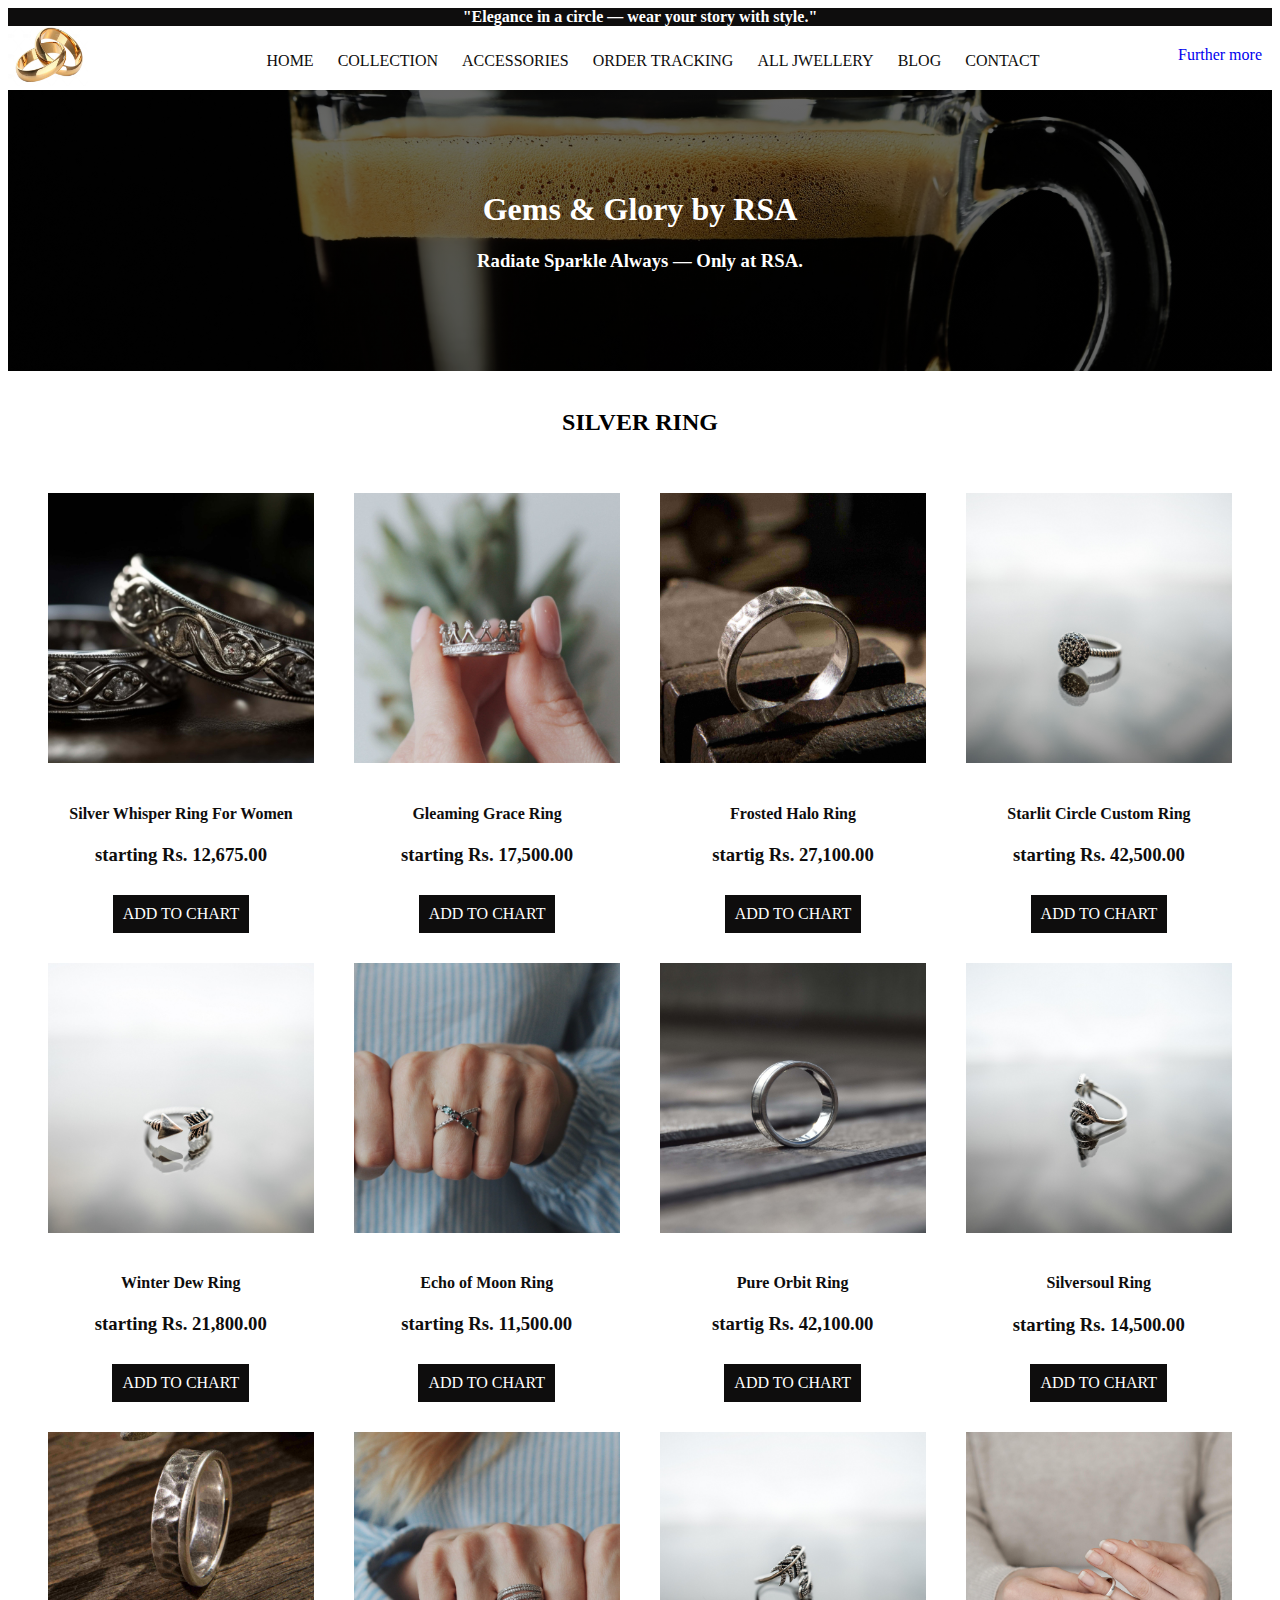
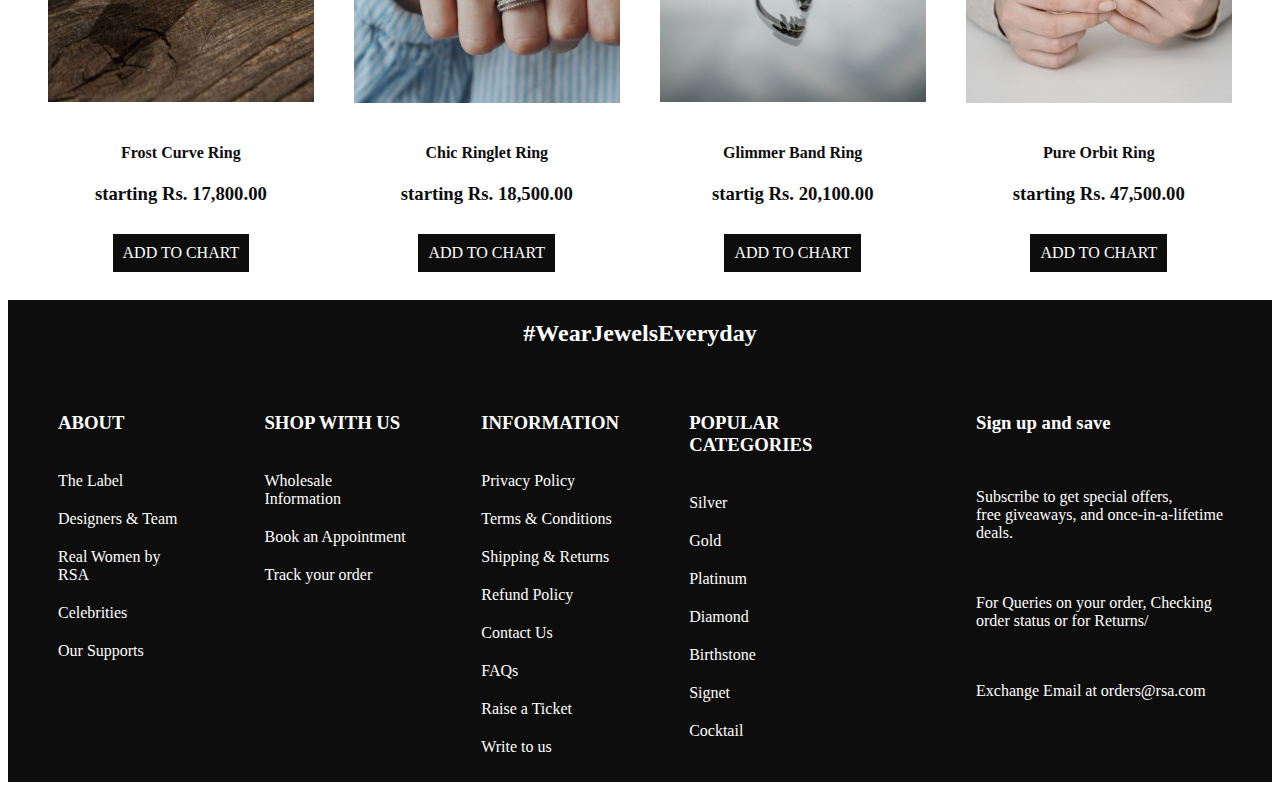
<file: silver-ring.html>
<!DOCTYPE html>
 <html lang="en">
    <head>
       <meta charset="UTF-8">
        <meta name="viewport" content="width-device-width,initial-scale=1">
        <meta name="title" content="Buy Silver Rings Online-Allover India">
        <meta name="description" content="Shop beautifully handcrafted rings in silver styles. Discover timeless designs for every occasion with fast 
        shipping and secure checkout.">
        <meta name="keywords" content="Silver rings online,Designer silver ringsCouple rings in silver,Daily wear ringsOrder silver rings India">
       <meta property="og:title"  content="Buy Silver Rings Online-Allover India">
       <meta property="og:description" content="Shop beautifully handcrafted rings in silver styles. Discover timeless designs for every occasion with fast 
        shipping and secure checkout.">
     <meta property="og:image" content="logo.jpg">

<title>Silver ring</title>
    <link rel="stylesheet" href="./sample.css">
 <script>
  const canonicalUrl = window.location.origin + window.location.pathname;
  const link = document.createElement('link');
  link.setAttribute('rel', 'canonical');
  link.setAttribute('href', canonicalUrl);
  document.head.appendChild(link);
</script>
   </head>
   <body>    
<center>
        <h4 style="color: rgb(255, 255, 255);
                background-color: rgb(14, 13, 13);margin:0px;">"Elegance in a circle — wear your story with style."</h4></center>
        <div class="a">
            <div class="nas">
                <a href="index.html" class="c"><img src="logo.jpg" alt="log" width="80" height="60"></a>
            </div>
          <div class="nav">
            <ul>
                <li class="b"><a href="index.html" class="c">HOME</a></li>
                <li class="b"><a href="page-first.html" class="c">COLLECTION</a></li>
                <li class="b"><a href="index.html" class="c">ACCESSORIES</a></li>
                <li class="b"><a href="index.html" class="c">ORDER TRACKING</a></li> 
                <li class="b"><a href="index.html" class="c">ALL JWELLERY</a></li>  
                <li class="b"><a href="index.html" class="c">BLOG</a></li>
                <li class="b"><a href="index.html" class="c">CONTACT</a></li>
            </ul>
          </div>
         <div class="nac">
            <a href="index.html" style="text-decoration: none;">Further more</a>
        </div>
        </div>


        <div class="banner">
            <h1>Gems & Glory by RSA</h1>
                <h3>Radiate Sparkle Always — Only at RSA.</h3></div>
            <br>
             <center><h2>SILVER RING</h2></center><br>


             <div class="flex">

                <div class="grid">
    <div class="flex">
             <div  class="gr"><img src="s1.jpg" alt="Silver Whisper Ring For Women" width="100%" height="100%"></div>
             <div class="fl"><center><h4>Silver Whisper Ring For Women</h4><h3>starting Rs. 12,675.00</h3></center></div>
                           <div><center><a href="index.html" class="viewall">ADD TO CHART</a></center></div>

    </div>
    <div class="flex">
         <div  class="gr"><img src="s2.jpg" alt="Gleaming Grace Ring" width="100%" height="100%"></div>
             <div class="fl"><center><h4>Gleaming Grace Ring</h4><h3>starting Rs. 17,500.00</h3></center></div>
                           <div><center><a href="index.html" class="viewall">ADD TO CHART</a></center></div>

    </div>
     <div class="flex">
         <div class="gr"><img src="s3.jpg" alt="Frosted Halo Ring" width=100% height="100%"></div>
             <div class="fl"><center><h4>Frosted Halo Ring</h4><h3>startig Rs. 27,100.00</h3></center></div>
                           <div><center><a href="index.html" class="viewall">ADD TO CHART</a></center></div>

    </div>
    <div class="flex">
    <div  class="gr"><img src="s9.jpg" alt="Starlit Circle Custom Ring" width="100%" height="100%"></div>
             <div class="fl"><center><h4>Starlit Circle Custom Ring</h4><h3>starting Rs. 42,500.00</h3></center></div>
                           <div><center><a href="index.html" class="viewall">ADD TO CHART</a></center></div>

    </div>
</div>

<div class="grid">
    <div class="flex">
             <div  class="gr"><img src="s5.jpg" alt="Winter Dew Ring" width="100%" height="100%"></div>
             <div class="fl"><center><h4>Winter Dew Ring</h4><h3>starting Rs. 21,800.00</h3></center></div>
                           <div><center><a href="index.html" class="viewall">ADD TO CHART</a></center></div>

    </div>
    <div class="flex">
         <div  class="gr"><img src="s11.jpg" alt="Echo of Moon Ring" width="100%" height="100%"></div>
             <div class="fl"><center><h4>Echo of Moon Ring</h4><h3>starting Rs. 11,500.00</h3></center></div>
                           <div><center><a href="index.html" class="viewall">ADD TO CHART</a></center></div>

    </div>
     <div class="flex">
         <div class="gr"><img src="s7.jpg" alt="Pure Orbit Ring" width=100% height="100%"></div>
             <div class="fl"><center><h4>Pure Orbit Ring</h4><h3>startig Rs. 42,100.00</h3></center></div>
                           <div><center><a href="index.html" class="viewall">ADD TO CHART</a></center></div>

    </div>
    <div class="flex">
    <div  class="gr"><img src="s8.jpg" alt="Silversoul Ring" width="100%" height="100%"></div>
             <div class="fl"><center><h4>Silversoul Ring</h4><h3>starting Rs. 14,500.00</h3></center></div>
                           <div><center><a href="index.html" class="viewall">ADD TO CHART</a></center></div>

    </div>
</div>

<div class="grid">
    <div class="flex">
             <div  class="gr"><img src="s4.jpg" alt="Frost Curve Ring" width="100%" height="100%"></div>
             <div class="fl"><center><h4>Frost Curve Ring</h4><h3>starting Rs. 17,800.00</h3></center></div>
                           <div><center><a href="index.html" class="viewall">ADD TO CHART</a></center></div>

    </div>
    <div class="flex">
         <div  class="gr"><img src="s10.jpg" alt="Chic Ringlet Ring" width="100%" height="100%"></div>
             <div class="fl"><center><h4>Chic Ringlet Ring</h4><h3>starting Rs. 18,500.00</h3></center></div>
                           <div><center><a href="index.html" class="viewall">ADD TO CHART</a></center></div>

    </div>
     <div class="flex">
         <div class="gr"><img src="s6.jpg" alt="Glimmer Band Ring" width=100% height="100%"></div>
             <div class="fl"><center><h4>Glimmer Band Ring</h4><h3>startig Rs. 20,100.00</h3></center></div>
                           <div><center><a href="index.html" class="viewall">ADD TO CHART</a></center></div>

    </div>
    <div class="flex">
    <div  class="gr"><img src="s12.jpg" alt=" Pure Orbit Ring" width="100%" height="100%"></div>
             <div class="fl"><center><h4>Pure Orbit Ring</h4><h3>starting Rs. 47,500.00</h3></center></div>
                           <div><center><a href="index.html" class="viewall">ADD TO CHART</a></center></div>

    </div>
</div>
        </div>
        <br>
        <div class="footer">
          <div class="footer1">
            <center><h2 style="color:rgb(255, 255, 255);">#WearJewelsEveryday</h2></center>
          </div>
          <div class="footer2">
                <div class="footer21">
                    <ul>
                            <li class="footer211"><h3>ABOUT</h3></li>
                            <li class="footer211"><a href="index.html" class="footer212">The Label</a></li>
                            <li class="footer211"><a href="index.html" class="footer212">Designers & Team</a></li>
                            <li class="footer211"><a href="index.html"class="footer212">Real Women by RSA</a></li>
                            <li class="footer211"><a href="index.html"class="footer212">Celebrities</a></li>
                            <li class="footer211"><a href="index.html"class="footer212">Our Supports</a></li>
                          </ul>
                    </div>
                    <div class="footer21">
                    <ul>
                            <li class="footer211"><h3>SHOP WITH US</h3></li>
                            <li class="footer211"><a href="index.html" class="footer212">Wholesale Information</a></li>
                            <li class="footer211"><a href="index.html" class="footer212">Book an Appointment</a></li>
                            <li class="footer211"><a href="index.html" class="footer212">Track your order</a></li>
                          </ul>
                    </div>
                    <div class="footer21">
                    <ul>
                            <li class="footer211"><h3>INFORMATION</h3></li>
                            <li class="footer211"><a href="index.html"class="footer212">Privacy Policy</a></li>
                            <li class="footer211"><a href="index.html"class="footer212">Terms & Conditions</a></li>
                            <li class="footer211"><a href="index.html"class="footer212">Shipping & Returns</a></li>
                            <li class="footer211"><a href="index.html"class="footer212">Refund Policy</a></li>
                            <li class="footer211"><a href="index.html"class="footer212">Contact Us</a></li>
                            <li class="footer211"><a href="index.html"class="footer212">FAQs</a></li>
                            <li class="footer211"><a href="index.html"class="footer212">Raise a Ticket</a></li>
                            <li class="footer211"><a href="index.html"class="footer212">Write to us</a></li>
                          </ul>
                    </div>
                    <div class="footer21">
                    <ul>
                            <li class="footer211" ><h3>POPULAR CATEGORIES</h3></li>
                            <li class="footer211"><a href="silver-ring.html"class="footer212">Silver</a></li>
                            <li class="footer211"><a href="gold-ring.html"class="footer212">Gold</a></li>
                            <li class="footer211"><a href="index.html"class="footer212">Platinum</a></li>
                            <li class="footer211"><a href="diamond-ring.html"class="footer212">Diamond</a></li>
                            <li class="footer211"><a href="index.html"class="footer212">Birthstone</a></li>
                            <li class="footer211"><a href="index.html"class="footer212">Signet</a></li>
                            <li class="footer211"><a href="index.html"class="footer212">Cocktail</a></li>
                          </ul>
                    </div>
                           <div class="footer21">
                    <ul>
                            <li class="footer211" ><h3>Sign up and save</h3></li>
                            <li class="footer211"><p class="footer212">Subscribe to get special offers, <br>free giveaways, and once-in-a-lifetime deals.</p></li>
                            <li class="footer211"><p class="footer212">For Queries on your order, Checking <br>order status or for Returns/</p></li>
                            <li class="footer211"><p class="footer212">Exchange Email at orders@rsa.com</p></li>
                          </ul>
                    </div>
                </div>
</div>
 </div>
</div>
</body>
</html>
</file>
<file: sample.css>
.a 
                         {
                         display:flex;
                        justify-content: space-between  ;                     
                    }
                             ul .b
                                {
                             list-style-type:none;
                               display:inline;
                            padding: 10px;
                         
    text-align: center;}
                        li .c
                               {
                               text-decoration:none;
                              }

                              .birth{display:flex;}


                              .banner{background: linear-gradient(rgba(0,0,0,0.6), rgba(0,0,0,0.6)),
        url(./1.jpg) center/cover no-repeat;
      color: #fff;
      padding: 5rem 1rem;
      text-align: center;}



                            .nas{margin-left: 0px;}
.nav{
    padding-top: 10px;
}
.nac{padding-top: 20px;
margin-right: 10px;}

.b a{
    color: rgb(14, 13, 13);
}

.grid{display: flex;padding-left: 20px; padding-right: 20px;}
.gr{padding: 20px;}
.flex{display:grid; grid-template-columns:auto,auto,auto;}
.fl{ color:rgb(14, 13, 13) ;}

.viewall { background-color:rgb(14, 13, 13) ;
    color:rgb(255, 255, 255) ;display: block;
    margin: 10px auto;
    width: fit-content;
text-decoration:none;text-align: center; padding: 10px;}


.bannerflex{display: flex; padding-left: 60px;}
.bannergrid{display: grid; grid-template-columns:auto,auto,auto;}








.stepflex{display:flex;gap:10px;}
.firstgrid{display: grid;
grid-template-columns:auto,auto,auto;padding: 10px;}
.secodgrid{display: grid;
grid-template-columns:auto,auto,auto}





.griddd{display: flex; margin-left: 20px;}
.flexxx{display: grid;grid-template-columns:auto,auto,auto;}





.footer{display: grid;
grid-template-columns:auto,auto,auto; background-color: rgb(14, 13, 13) ;}
.footer2{display: flex; color: rgb(255, 255, 255); gap: 10px;}
.footer21{display:grid;grid-template-columns:auto,auto,auto;}
.footer3{display: grid;
grid-template-columns:auto,auto,auto}
.footer31{display: flex;}


 ul .footer211
        { list-style-type:none; padding: 10px;}

 li .footer212 { text-decoration:none;color: rgb(255, 255, 255)}
                            



 @media (max-width: 768px) {
  .flex,
  .firstgrid,
  .secodgrid,
  .bannerflex,
  .bannergrid,
  .footer,
  .footer21,
  .footer3,
  .footer31,
  .grid,
  .flexxx,
  .footer3 {
    display: grid;
    grid-template-columns: 1fr;
    padding: 10px;
    text-align: center;
  }

  .stepflex,
  .footer2,
  .griddd {
    flex-direction: column;
    align-items: center;
  }
   .banner {
    padding: 3rem 1rem;
  }
}
</file>
